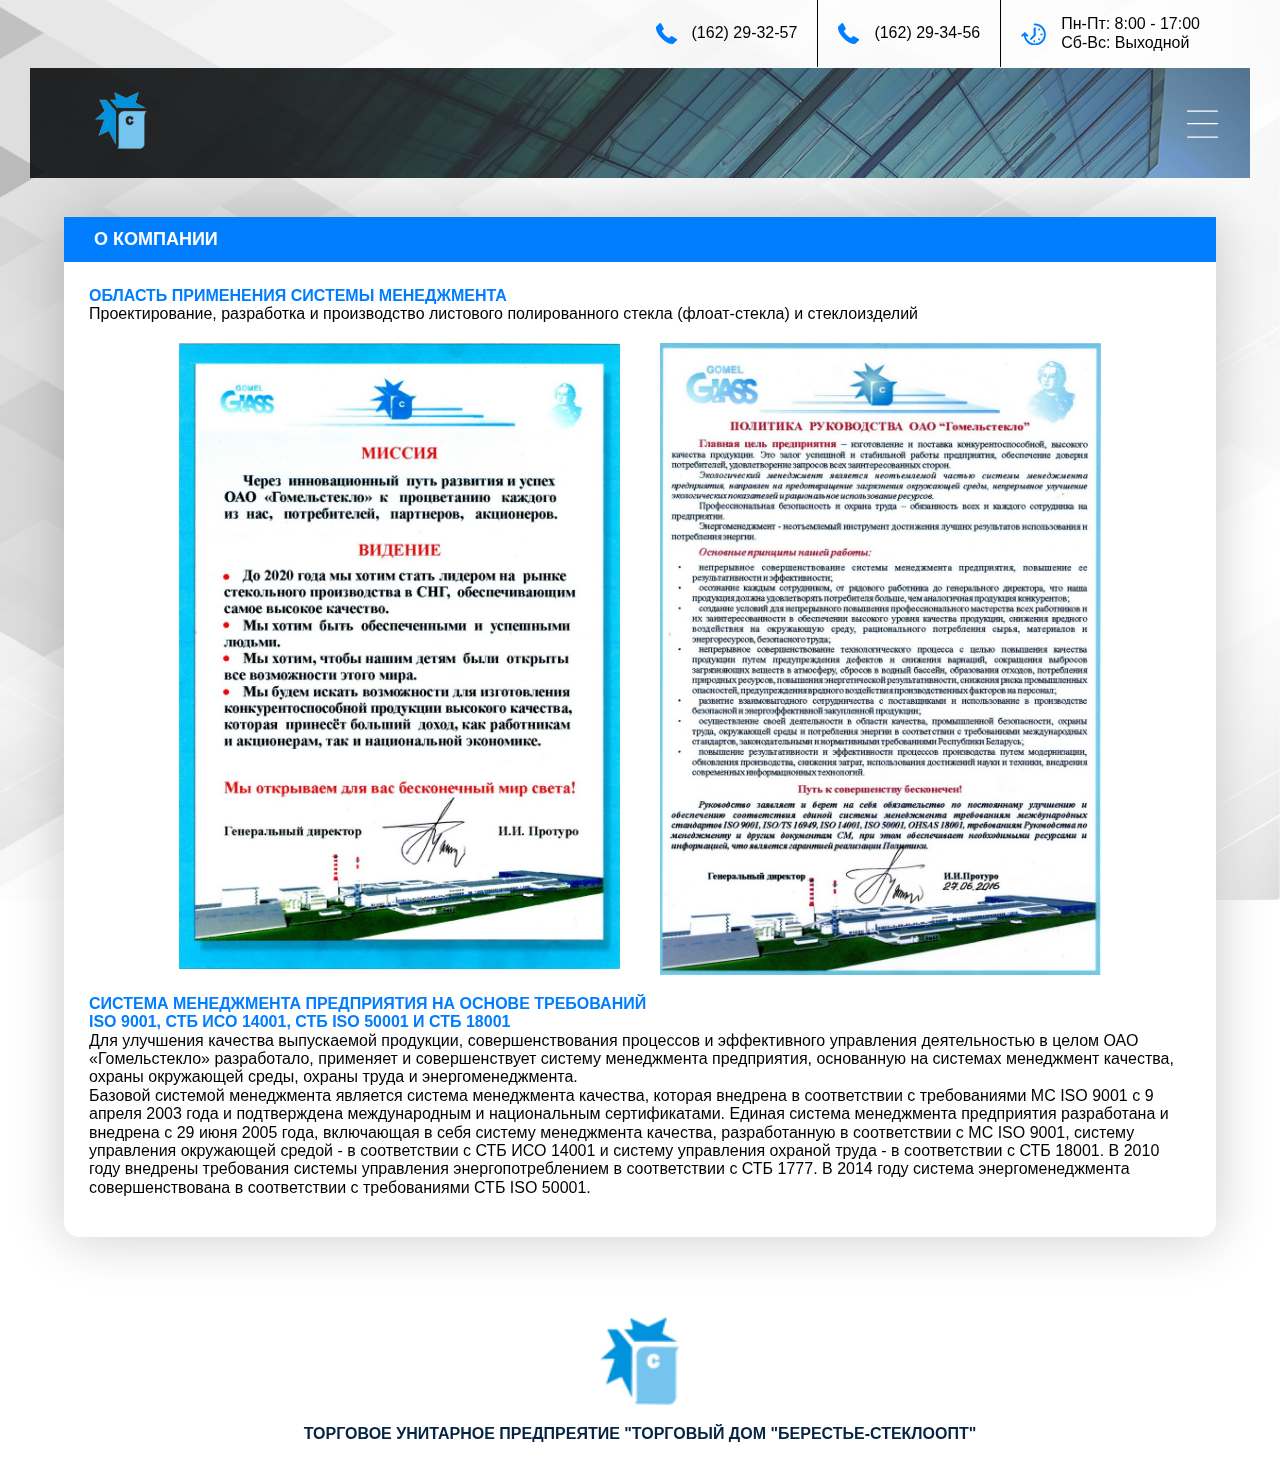
<file: about__company.html>
<!DOCTYPE html><!--[if lt IE 7 ]><html class="ie ie6" lang="en"> <![endif]-->
<!--[if IE 7 ]><html class="ie ie7" lang="en"> <![endif]-->
<!--[if IE 8 ]><html class="ie ie8" lang="en"> <![endif]-->
<!--[if (gte IE 9)|!(IE)]><!--><html lang="en" class="no-js"> <!--<![endif]-->
<html lang="ru">
  <head>
    <meta charset="utf-8">
    <title>INDEX</title>
    <meta name="description" content="">
    <meta name="viewport" content="width=device-width">
    <meta name="format-detection" content="telephone=no">
    <!--link(rel='shortcut icon', href='assets/img/favicon.ico')-->
    <link rel="stylesheet" href="assets/css/foundation.css">
    <link rel="stylesheet" href="assets/css/main.css"><!--[if lt IE 9]>
    <script src="http://cdnjs.cloudflare.com/ajax/libs/html5shiv/3.7.2/html5shiv.min.js"></script><![endif]-->
  </head>
  <body>
    <div class="wrapper">
      <div class="content">
        <header class="header">
          <div class="contactNumber">
            <div><img src="assets/img/decor/call.png">
              <p><a href="tel:80162293257">(162) 29-32-57</a></p>
            </div>
            <div><img src="assets/img/decor/call.png">
              <p><a href="tel:80162293456">(162) 29-34-56</a></p>
            </div>
            <div><img src="assets/img/decor/time.png">
              <p>Пн-Пт: 8:00 - 17:00<br>Сб-Вс: Выходной</p>
            </div>
          </div>
          <nav class="navMenu"><a href="index.html"><img class="logo" src="assets/img/decor/logo.png"></a>
            <div class="topMenu"><a href="../index.html">главная</a><a href="flat__glass__sheet.html">каталог продукции</a>
              <div class="pos"><a class="out" href="#!">Информация<i class="fa fa-arrow-down"></i></a>
                <div class="submenu"><a href="about__company.html">о&nbsp;предприятии</a><a href="news.html">новости</a></div>
              </div><a href="contact__info.html">контакты</a>
              </div>
            <svg class="burger" viewbox="0 0 800 600">
              <path class="top_bar" d="M300,220 C300,220 520,220 540,220 C740,220 640,540 520,420 C440,340 300,200 300,200"></path>
              <path class="middle_bar" d="M300,320 L540,320"></path>
              <path class="bottom_bar" d="M300,210 C300,210 520,210 540,210 C740,210 640,530 520,410 C440,330 300,190 300,190" transform="translate(480, 320) scale(1, -1) translate(-480, -318)"></path>
            </svg>
          </nav><img class="bG" src="assets/img/decor/bg.png">
          <div class="blackModal"></div>
          <form class="input modalInput" action="send.php" method="post" target="hidden">
            <input type="text" name="contact-name" placeholder="Укажите ФИО" required="">
            <input type="text" name="contact-phone" placeholder="Укажите e-mail" required="">
            <input type="submit" value="Отправить">
          </form>
        </header>
        <div class="about__company">
          <div class="flat__glass__sheet__nav__header">
            <p class="tl5 top__text">О компании</p>
          </div>
          <div class="content__company">
            <p><b>Область применения системы менеджмента</b><br>Проектирование, разработка и производство листового полированного стекла (флоат-стекла) и стеклоизделий</p>
            <div class="about__company__img"><img src="assets/img/about__company/1.png"><img src="assets/img/about__company/2.png"></div>
            <p><b>Система менеджмента предприятия на основе требований</b><br><b>ISO 9001, СТБ ИСО 14001, СТБ ISO 50001 и СТБ 18001</b></p>
            <p>Для улучшения качества выпускаемой продукции, совершенствования процессов и эффективного управления деятельностью в целом ОАО «Гомельстекло» разработало, применяет и совершенствует систему менеджмента предприятия, основанную на системах менеджмент качества, охраны окружающей среды, охраны труда и энергоменеджмента.<br>Базовой системой менеджмента является система менеджмента качества, которая внедрена в соответствии с требованиями МС ISO 9001 с 9 апреля 2003 года и подтверждена международным и национальным сертификатами. Единая система менеджмента предприятия разработана и внедрена с 29 июня 2005 года, включающая в себя систему менеджмента качества, разработанную в соответствии с МС ISO 9001, систему управления окружающей средой - в соответствии с СТБ ИСО 14001 и систему управления охраной труда - в соответствии с СТБ 18001. В 2010 году внедрены требования системы управления энергопотреблением в соответствии с СТБ 1777. В 2014 году система энергоменеджмента совершенствована в соответствии с требованиями СТБ ISO 50001.</p>
          </div>
        </div>
      </div>
      <div class="footer"><img src="assets/img/decor/logo.png">
        <div class="footerText">Торговое Унитарное Предпреятие "Торговый дом "Берестье-стеклоопт"</div>
        <iframe class="hide" src="about:blank" name="hidden"></iframe>
      </div>
    </div>
    <script src="assets/js/foundation.js" defer></script>
    <script src="assets/js/app.js" defer></script>
    <script src="assets/js/send.php" defer></script>
  </body>
</html>
</file>
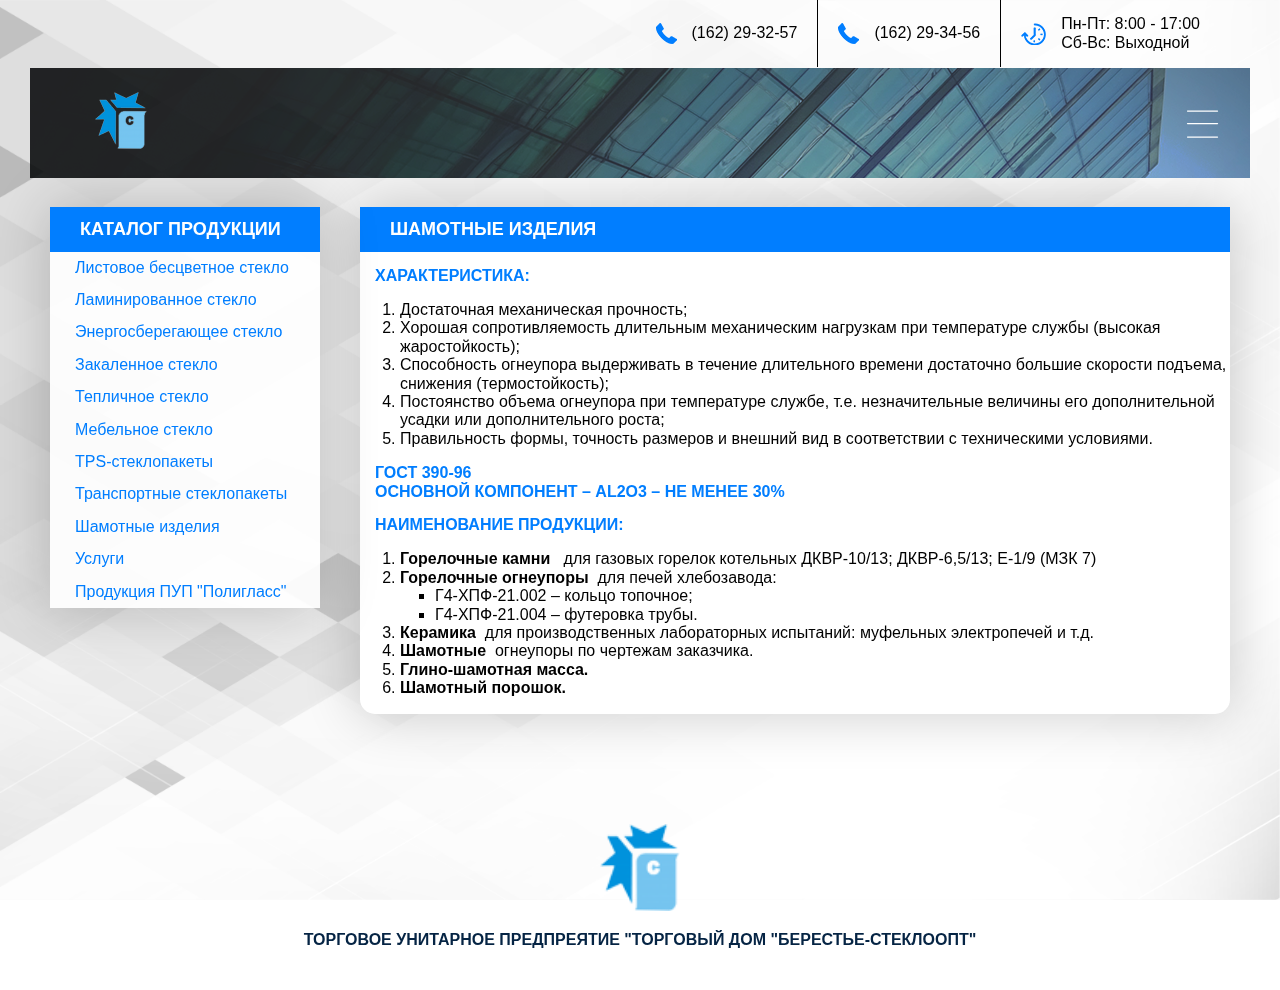
<file: chamotte.html>
<!DOCTYPE html><!--[if lt IE 7 ]><html class="ie ie6" lang="en"> <![endif]-->
<!--[if IE 7 ]><html class="ie ie7" lang="en"> <![endif]-->
<!--[if IE 8 ]><html class="ie ie8" lang="en"> <![endif]-->
<!--[if (gte IE 9)|!(IE)]><!--><html lang="en" class="no-js"> <!--<![endif]-->
<html lang="ru">
  <head>
    <meta charset="utf-8">
    <title>INDEX</title>
    <meta name="description" content="">
    <meta name="viewport" content="width=device-width">
    <meta name="format-detection" content="telephone=no">
    <!--link(rel='shortcut icon', href='assets/img/favicon.ico')-->
    <link rel="stylesheet" href="assets/css/foundation.css">
    <link rel="stylesheet" href="assets/css/main.css"><!--[if lt IE 9]>
    <script src="http://cdnjs.cloudflare.com/ajax/libs/html5shiv/3.7.2/html5shiv.min.js"></script><![endif]-->
  </head>
  <body>
    <div class="wrapper">
      <div class="content">
        <header class="header">
          <div class="contactNumber">
            <div><img src="assets/img/decor/call.png">
              <p><a href="tel:80162293257">(162) 29-32-57</a></p>
            </div>
            <div><img src="assets/img/decor/call.png">
              <p><a href="tel:80162293456">(162) 29-34-56</a></p>
            </div>
            <div><img src="assets/img/decor/time.png">
              <p>Пн-Пт: 8:00 - 17:00<br>Сб-Вс: Выходной</p>
            </div>
          </div>
          <nav class="navMenu"><a href="index.html"><img class="logo" src="assets/img/decor/logo.png"></a>
            <div class="topMenu"><a href="../index.html">главная</a><a href="flat__glass__sheet.html">каталог продукции</a>
              <div class="pos"><a class="out" href="#!">Информация<i class="fa fa-arrow-down"></i></a>
                <div class="submenu"><a href="about__company.html">о&nbsp;предприятии</a><a href="news.html">новости</a></div>
              </div><a href="contact__info.html">контакты</a>

            </div>
            <svg class="burger" viewbox="0 0 800 600">
              <path class="top_bar" d="M300,220 C300,220 520,220 540,220 C740,220 640,540 520,420 C440,340 300,200 300,200"></path>
              <path class="middle_bar" d="M300,320 L540,320"></path>
              <path class="bottom_bar" d="M300,210 C300,210 520,210 540,210 C740,210 640,530 520,410 C440,330 300,190 300,190" transform="translate(480, 320) scale(1, -1) translate(-480, -318)"></path>
            </svg>
          </nav><img class="bG" src="assets/img/decor/bg.png">
          <div class="blackModal"></div>
          <form class="input modalInput" action="send.php" method="post" target="hidden">
            <input type="text" name="contact-name" placeholder="Укажите ФИО" required="">
            <input type="text" name="contact-phone" placeholder="Укажите e-mail" required="">
            <input type="submit" value="Отправить">
          </form>
        </header>
        <div class="flat">
          <div class="flat__glass__sheet__nav">
            <div class="only__nav">
              <div class="flat__glass__sheet__nav__header">
                <p>каталог продукции</p>
              </div><a class="llat__nav" href="flat__glass__sheet.html">листовое бесцветное стекло</a><a class="llat__nav" href="laminated__glass.html">ламинированное стекло</a><a class="llat__nav" href="energy__saving__glass.html">энергосберегающее стекло</a><a class="llat__nav" href="mirror__glass.html">закаленное стекло</a><a class="llat__nav" href="hothouse__glass.html">тепличное стекло</a><a class="llat__nav" href="furniture__glass.html">мебельное стекло</a><a class="llat__nav" href="TPS__glass.html">TPS-стеклопакеты</a><a class="llat__nav" href="transport__glass.html">транспортные стеклопакеты</a><a class="llat__nav" href="chamotte.html">шамотные изделия</a><a class="llat__nav" href="services.html">услуги</a><a class="llat__nav" href="product__PUP.html">продукция ПУП "Полигласс"</a>
              <div class="button__arrow">
                <div class="fa fa-chevron-right"></div>
              </div>
            </div>
          </div>
          <div class="flat__glass__sheet__info">
            <div class="flat__glass__sheet__nav__header">
              <p class="tl5 top__text">шамотные изделия</p>
            </div>
            <div class="TPS">
              <p class="strong">Характеристика:</p>
              <ol>
                <li>Достаточная механическая прочность;</li>
                <li>Хорошая сопротивляемость длительным механическим нагрузкам при температуре службы (высокая жаростойкость);</li>
                <li>Способность огнеупора выдерживать в течение длительного времени достаточно большие скорости подъема, снижения (термостойкость);</li>
                <li>Постоянство объема огнеупора при температуре службе, т.е. незначительные величины его дополнительной усадки или дополнительного роста;</li>
                <li>Правильность формы, точность размеров и внешний вид в соответствии с техническими условиями.</li>
              </ol>
              <p class="strong">ГОСТ 390-96<br>Основной компонент – Al2O3 – не менее 30%</p>
              <p class="strong">Наименование продукции:</p>
              <ol>
                <li><strong>Горелочные камни &nbsp;</strong> для газовых горелок котельных ДКВР-10/13; ДКВР-6,5/13; Е-1/9 (МЗК 7)</li>
                <li><strong>Горелочные огнеупоры &nbsp;</strong>для печей хлебозавода:
                  <ul>
                    <li>Г4-ХПФ-21.002 – кольцо топочное;</li>
                    <li>Г4-ХПФ-21.004 – футеровка трубы.</li>
                  </ul>
                </li>
                <li><strong>Керамика &nbsp;</strong>для производственных лабораторных испытаний: муфельных электропечей и т.д.</li>
                <li><strong>Шамотные &nbsp;</strong>огнеупоры по чертежам заказчика.</li>
                <li><strong>Глино-шамотная масса.</strong></li>
                <li><strong>Шамотный порошок.</strong></li>
              </ol>
            </div>
          </div>
        </div>
      </div>
      <div class="footer"><img src="assets/img/decor/logo.png">
        <div class="footerText">Торговое Унитарное Предпреятие "Торговый дом "Берестье-стеклоопт"</div>
        <iframe class="hide" src="about:blank" name="hidden"></iframe>
      </div>
    </div>
    <script src="assets/js/foundation.js" defer></script>
    <script src="assets/js/app.js" defer></script>
    <script src="assets/js/send.php" defer></script>
  </body>
</html>
</file>
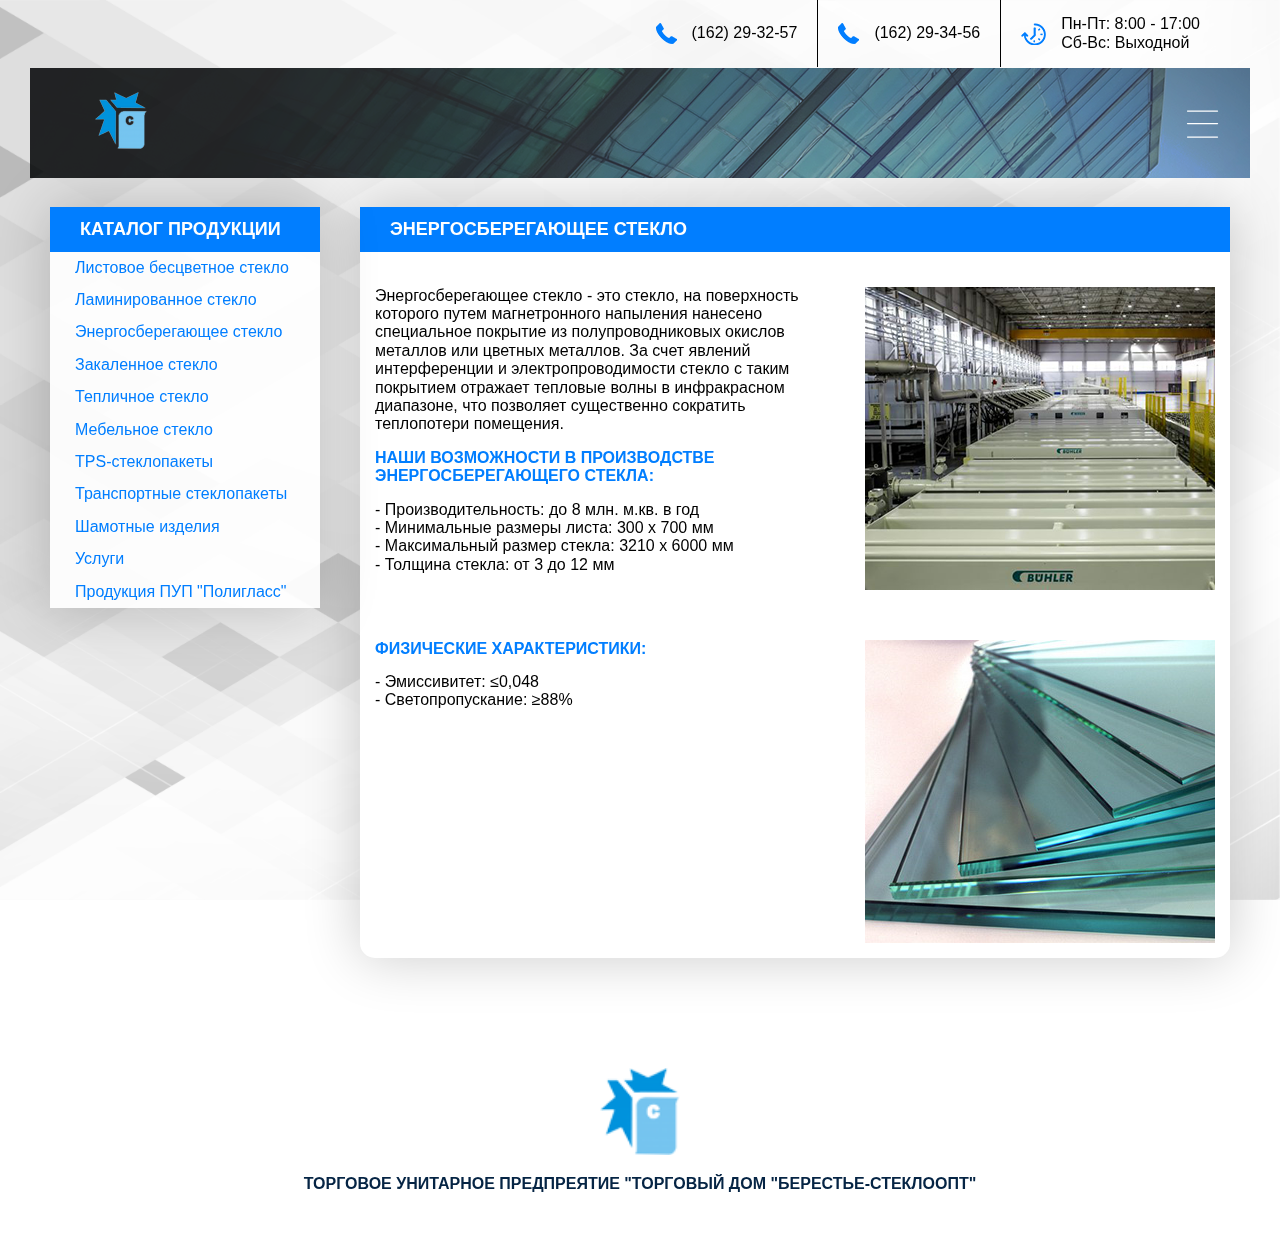
<file: energy__saving__glass.html>
<!DOCTYPE html><!--[if lt IE 7 ]><html class="ie ie6" lang="en"> <![endif]-->
<!--[if IE 7 ]><html class="ie ie7" lang="en"> <![endif]-->
<!--[if IE 8 ]><html class="ie ie8" lang="en"> <![endif]-->
<!--[if (gte IE 9)|!(IE)]><!--><html lang="en" class="no-js"> <!--<![endif]-->
<html lang="ru">
  <head>
    <meta charset="utf-8">
    <title>INDEX</title>
    <meta name="description" content="">
    <meta name="viewport" content="width=device-width">
    <meta name="format-detection" content="telephone=no">
    <!--link(rel='shortcut icon', href='assets/img/favicon.ico')-->
    <link rel="stylesheet" href="assets/css/foundation.css">
    <link rel="stylesheet" href="assets/css/main.css"><!--[if lt IE 9]>
    <script src="http://cdnjs.cloudflare.com/ajax/libs/html5shiv/3.7.2/html5shiv.min.js"></script><![endif]-->
  </head>
  <body>
    <div class="wrapper">
      <div class="content">
        <header class="header">
          <div class="contactNumber">
            <div><img src="assets/img/decor/call.png">
              <p><a href="tel:80162293257">(162) 29-32-57</a></p>
            </div>
            <div><img src="assets/img/decor/call.png">
              <p><a href="tel:80162293456">(162) 29-34-56</a></p>
            </div>
            <div><img src="assets/img/decor/time.png">
              <p>Пн-Пт: 8:00 - 17:00<br>Сб-Вс: Выходной</p>
            </div>
          </div>
          <nav class="navMenu"><a href="index.html"><img class="logo" src="assets/img/decor/logo.png"></a>
            <div class="topMenu"><a href="../index.html">главная</a><a href="flat__glass__sheet.html">каталог продукции</a>
              <div class="pos"><a class="out" href="#!">Информация<i class="fa fa-arrow-down"></i></a>
                <div class="submenu"><a href="about__company.html">о&nbsp;предприятии</a><a href="news.html">новости</a></div>
              </div><a href="contact__info.html">контакты</a>

            </div>
            <svg class="burger" viewbox="0 0 800 600">
              <path class="top_bar" d="M300,220 C300,220 520,220 540,220 C740,220 640,540 520,420 C440,340 300,200 300,200"></path>
              <path class="middle_bar" d="M300,320 L540,320"></path>
              <path class="bottom_bar" d="M300,210 C300,210 520,210 540,210 C740,210 640,530 520,410 C440,330 300,190 300,190" transform="translate(480, 320) scale(1, -1) translate(-480, -318)"></path>
            </svg>
          </nav><img class="bG" src="assets/img/decor/bg.png">
          <div class="blackModal"></div>
          <form class="input modalInput" action="send.php" method="post" target="hidden">
            <input type="text" name="contact-name" placeholder="Укажите ФИО" required="">
            <input type="text" name="contact-phone" placeholder="Укажите e-mail" required="">
            <input type="submit" value="Отправить">
          </form>
        </header>
        <div class="flat">
          <div class="flat__glass__sheet__nav">
            <div class="only__nav">
              <div class="flat__glass__sheet__nav__header">
                <p>каталог продукции</p>
              </div><a class="llat__nav" href="flat__glass__sheet.html">листовое бесцветное стекло</a><a class="llat__nav" href="laminated__glass.html">ламинированное стекло</a><a class="llat__nav" href="energy__saving__glass.html">энергосберегающее стекло</a><a class="llat__nav" href="mirror__glass.html">закаленное стекло</a><a class="llat__nav" href="hothouse__glass.html">тепличное стекло</a><a class="llat__nav" href="furniture__glass.html">мебельное стекло</a><a class="llat__nav" href="TPS__glass.html">TPS-стеклопакеты</a><a class="llat__nav" href="transport__glass.html">транспортные стеклопакеты</a><a class="llat__nav" href="chamotte.html">шамотные изделия</a><a class="llat__nav" href="services.html">услуги</a><a class="llat__nav" href="product__PUP.html">продукция ПУП "Полигласс"</a>
              <div class="button__arrow">
                <div class="fa fa-chevron-right"></div>
              </div>
            </div>
          </div>
          <div class="flat__glass__sheet__info">
            <div class="flat__glass__sheet__nav__header">
              <p class="tl5 top__text">энергосберегающее стекло</p>
            </div>
            <div class="energy__glass">
              <div class="laminated__glass__first__saving">
                <div class="first__block">
                  <p>  Энергосберегающее стекло - это стекло, на поверхность которого путем магнетронного напыления нанесено специальное покрытие из полупроводниковых окислов металлов или цветных металлов. За счет явлений интерференции и электропроводимости стекло с таким покрытием отражает тепловые волны в инфракрасном диапазоне, что позволяет существенно сократить теплопотери помещения.</p>
                  <p class="strong">  Наши возможности в производстве энергосберегающего стекла:</p>
                  <p>- Производительность: до 8 млн. м.кв. в год<br>- Минимальные размеры листа: 300 х 700 мм<br>- Максимальный размер стекла: 3210 х 6000 мм<br>- Толщина стекла: от 3 до 12 мм</p>
                </div><img src="assets/img/flat__glass__sheet/energy1.png" alt="img">
              </div>
              <div class="laminated__glass__first__saving">
                <div class="first__block">
                  <p class="strong">  Физические характеристики:</p>
                  <p>- Эмиссивитет: ≤0,048<br>- Светопропускание: ≥88%</p>
                </div><img src="assets/img/flat__glass__sheet/energy2.png" alt="img">
              </div>
            </div>
          </div>
        </div>
      </div>
      <div class="footer"><img src="assets/img/decor/logo.png">
        <div class="footerText">Торговое Унитарное Предпреятие "Торговый дом "Берестье-стеклоопт"</div>
        <iframe class="hide" src="about:blank" name="hidden"></iframe>
      </div>
    </div>
    <script src="assets/js/foundation.js" defer></script>
    <script src="assets/js/app.js" defer></script>
    <script src="assets/js/send.php" defer></script>
  </body>
</html>
</file>
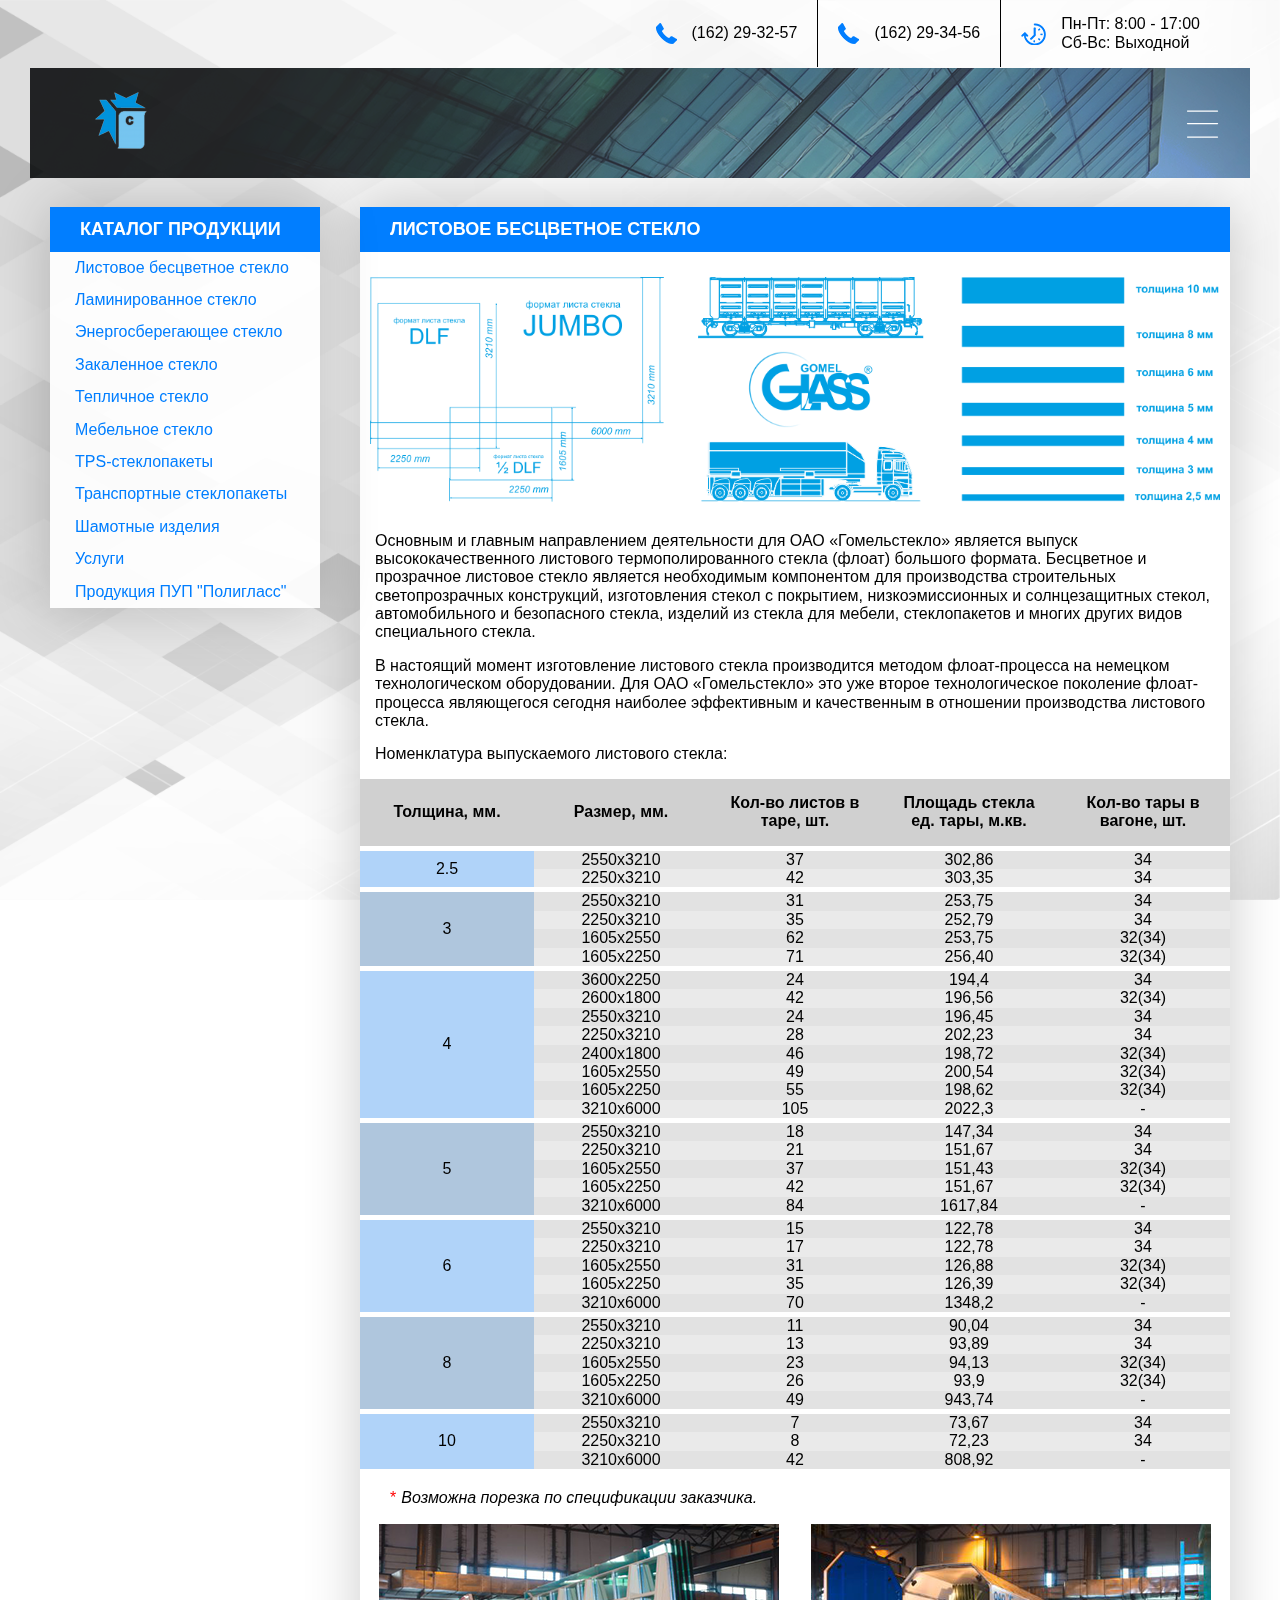
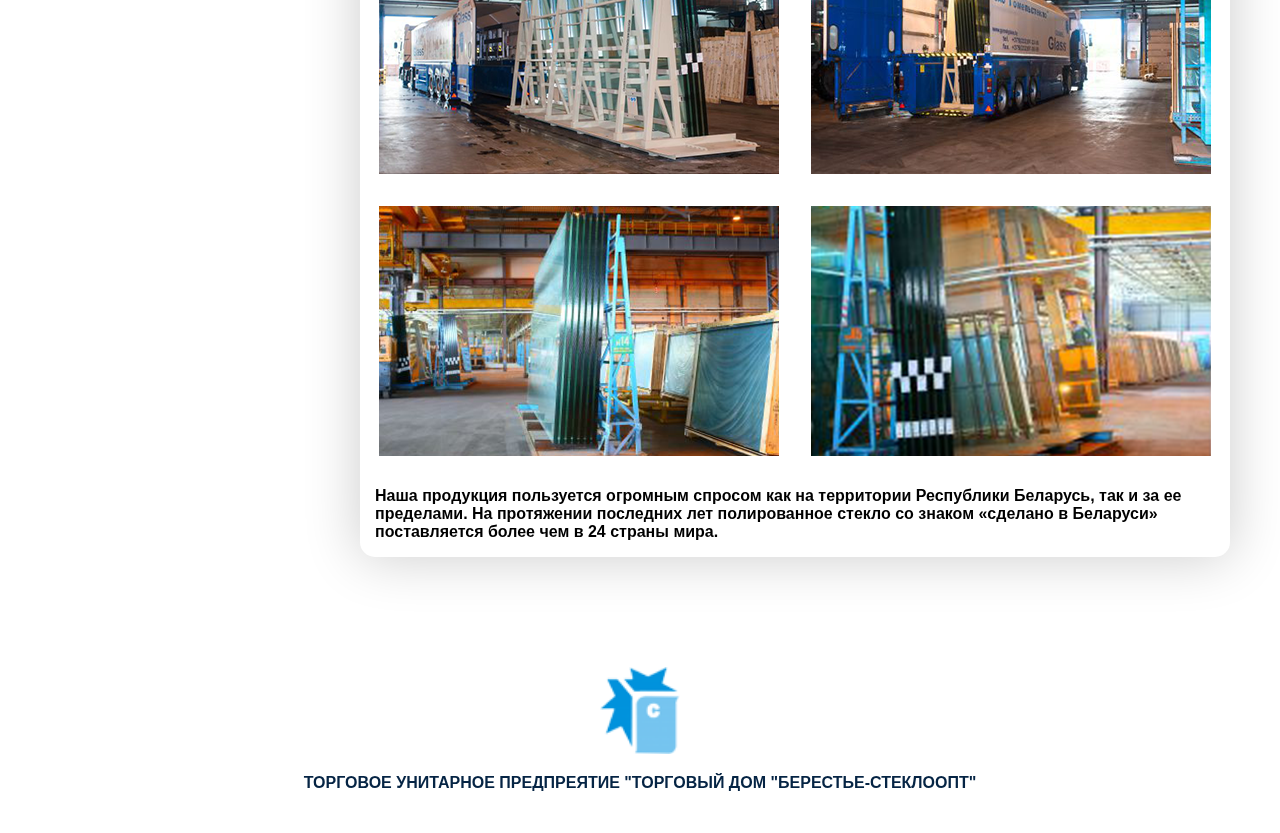
<file: flat__glass__sheet.html>
<!DOCTYPE html><!--[if lt IE 7 ]><html class="ie ie6" lang="en"> <![endif]-->
<!--[if IE 7 ]><html class="ie ie7" lang="en"> <![endif]-->
<!--[if IE 8 ]><html class="ie ie8" lang="en"> <![endif]-->
<!--[if (gte IE 9)|!(IE)]><!--><html lang="en" class="no-js"> <!--<![endif]-->
<html lang="ru">
  <head>
    <meta charset="utf-8">
    <title>INDEX</title>
    <meta name="description" content="">
    <meta name="viewport" content="width=device-width">
    <meta name="format-detection" content="telephone=no">
    <!--link(rel='shortcut icon', href='assets/img/favicon.ico')-->
    <link rel="stylesheet" href="assets/css/foundation.css">
    <link rel="stylesheet" href="assets/css/main.css"><!--[if lt IE 9]>
    <script src="http://cdnjs.cloudflare.com/ajax/libs/html5shiv/3.7.2/html5shiv.min.js"></script><![endif]-->
  </head>
  <body>
    <div class="wrapper">
      <div class="content">
        <header class="header">
          <div class="contactNumber">
            <div><img src="assets/img/decor/call.png">
              <p><a href="tel:80162293257">(162) 29-32-57</a></p>
            </div>
            <div><img src="assets/img/decor/call.png">
              <p><a href="tel:80162293456">(162) 29-34-56</a></p>
            </div>
            <div><img src="assets/img/decor/time.png">
              <p>Пн-Пт: 8:00 - 17:00<br>Сб-Вс: Выходной</p>
            </div>
          </div>
          <nav class="navMenu"><a href="index.html"><img class="logo" src="assets/img/decor/logo.png"></a>
            <div class="topMenu"><a href="../index.html">главная</a><a href="flat__glass__sheet.html">каталог продукции</a>
              <div class="pos"><a class="out" href="#!">Информация<i class="fa fa-arrow-down"></i></a>
                <div class="submenu"><a href="about__company.html">о&nbsp;предприятии</a><a href="news.html">новости</a></div>
              </div><a href="contact__info.html">контакты</a>

            </div>
            <svg class="burger" viewbox="0 0 800 600">
              <path class="top_bar" d="M300,220 C300,220 520,220 540,220 C740,220 640,540 520,420 C440,340 300,200 300,200"></path>
              <path class="middle_bar" d="M300,320 L540,320"></path>
              <path class="bottom_bar" d="M300,210 C300,210 520,210 540,210 C740,210 640,530 520,410 C440,330 300,190 300,190" transform="translate(480, 320) scale(1, -1) translate(-480, -318)"></path>
            </svg>
          </nav><img class="bG" src="assets/img/decor/bg.png">
          <div class="blackModal"></div>
          <form class="input modalInput" action="send.php" method="post" target="hidden">
            <input type="text" name="contact-name" placeholder="Укажите ФИО" required="">
            <input type="text" name="contact-phone" placeholder="Укажите e-mail" required="">
            <input type="submit" value="Отправить">
          </form>
        </header>
        <div class="flat">
          <div class="flat__glass__sheet__nav">
            <div class="only__nav">
              <div class="flat__glass__sheet__nav__header">
                <p>каталог продукции</p>
              </div><a class="llat__nav" href="flat__glass__sheet.html">листовое бесцветное стекло</a><a class="llat__nav" href="laminated__glass.html">ламинированное стекло</a><a class="llat__nav" href="energy__saving__glass.html">энергосберегающее стекло</a><a class="llat__nav" href="mirror__glass.html">закаленное стекло</a><a class="llat__nav" href="hothouse__glass.html">тепличное стекло</a><a class="llat__nav" href="furniture__glass.html">мебельное стекло</a><a class="llat__nav" href="TPS__glass.html">TPS-стеклопакеты</a><a class="llat__nav" href="transport__glass.html">транспортные стеклопакеты</a><a class="llat__nav" href="chamotte.html">шамотные изделия</a><a class="llat__nav" href="services.html">услуги</a><a class="llat__nav" href="product__PUP.html">продукция ПУП "Полигласс"</a>
              <div class="button__arrow">
                <div class="fa fa-chevron-right"></div>
              </div>
            </div>
          </div>
          <div class="flat__glass__sheet__info">
            <div class="flat__glass__sheet__nav__header">
              <p class="tl5 top__text">листовое бесцветное стекло</p>
            </div>
            <div class="flat__glass__sheet__info__img tl5"><a href="assets/img/flat__glass__sheet/1.png" data-lightbox="image-1" data-title="My caption"><img src="assets/img/flat__glass__sheet/1.png"></a><a href="assets/img/flat__glass__sheet/2.png" data-lightbox="image-1" data-title="My caption"><img src="assets/img/flat__glass__sheet/2.png"></a><a href="assets/img/flat__glass__sheet/3.png" data-lightbox="image-1" data-title="My caption"><img src="assets/img/flat__glass__sheet/3.png"></a></div>
            <p class="tl5">  Основным и главным направлением деятельности для ОАО «Гомельстекло» является выпуск высококачественного листового термополированного стекла (флоат) большого формата. Бесцветное и прозрачное листовое стекло является необходимым компонентом для производства строительных светопрозрачных конструкций, изготовления стекол с покрытием, низкоэмиссионных и солнцезащитных стекол, автомобильного и безопасного стекла, изделий из стекла для мебели, стеклопакетов и многих других видов специального стекла.</p>
            <p class="tl5">  В настоящий момент изготовление листового стекла производится методом флоат-процесса на немецком технологическом оборудовании. Для ОАО «Гомельстекло» это уже второе технологическое поколение флоат-процесса являющегося сегодня наиболее эффективным и качественным в отношении производства листового стекла.</p>
            <p class="tl5">  Номенклатура выпускаемого листового стекла:
              <div class="table">
                <ul class="td">
                  <div class="number head__table">
                    <p>толщина, мм.</p>
                  </div>
                  <div class="number head__table">
                    <p>размер, мм.</p>
                  </div>
                  <div class="number head__table">
                    <p>кол-во листов в таре, шт.</p>
                  </div>
                  <div class="number head__table">
                    <p>площадь стекла ед. тары, м.кв.</p>
                  </div>
                  <div class="number head__table">
                    <p>кол-во тары в вагоне, шт.</p>
                  </div>
                </ul>
                <ul>
                  <li>2.5</li>
                  <li>
                    <p>2550x3210</p>
                    <p>2250x3210</p>
                  </li>
                  <li>
                    <p>37</p>
                    <p>42</p>
                  </li>
                  <li>
                    <p>302,86</p>
                    <p>303,35</p>
                  </li>
                  <li>
                    <p>34</p>
                    <p>34</p>
                  </li>
                </ul>
                <ul>
                  <li>3</li>
                  <li>
                    <p>2550x3210</p>
                    <p>2250x3210</p>
                    <p>1605x2550</p>
                    <p>1605x2250</p>
                  </li>
                  <li>
                    <p>31</p>
                    <p>35</p>
                    <p>62</p>
                    <p>71</p>
                  </li>
                  <li>
                    <p>253,75</p>
                    <p>252,79</p>
                    <p>253,75</p>
                    <p>256,40</p>
                  </li>
                  <li>
                    <p>34</p>
                    <p>34</p>
                    <p>32(34)</p>
                    <p>32(34)</p>
                  </li>
                </ul>
                <ul>
                  <li>4</li>
                  <li>
                    <p>3600x2250</p>
                    <p>2600x1800</p>
                    <p>2550x3210</p>
                    <p>2250x3210</p>
                    <p>2400x1800</p>
                    <p>1605x2550</p>
                    <p>1605x2250</p>
                    <p>3210x6000</p>
                  </li>
                  <li>
                    <p>24</p>
                    <p>42</p>
                    <p>24</p>
                    <p>28</p>
                    <p>46</p>
                    <p>49</p>
                    <p>55</p>
                    <p>105</p>
                  </li>
                  <li>
                    <p>194,4</p>
                    <p>196,56</p>
                    <p>196,45</p>
                    <p>202,23</p>
                    <p>198,72</p>
                    <p>200,54</p>
                    <p>198,62</p>
                    <p>2022,3</p>
                  </li>
                  <li>
                    <p>34</p>
                    <p>32(34)</p>
                    <p>34</p>
                    <p>34</p>
                    <p>32(34)</p>
                    <p>32(34)</p>
                    <p>32(34)</p>
                    <p>-</p>
                  </li>
                </ul>
                <ul>
                  <li>5</li>
                  <li>
                    <p>2550x3210</p>
                    <p>2250x3210</p>
                    <p>1605x2550</p>
                    <p>1605x2250</p>
                    <p>3210x6000</p>
                  </li>
                  <li>
                    <p>18</p>
                    <p>21</p>
                    <p>37</p>
                    <p>42</p>
                    <p>84</p>
                  </li>
                  <li>
                    <p>147,34</p>
                    <p>151,67</p>
                    <p>151,43</p>
                    <p>151,67</p>
                    <p>1617,84</p>
                  </li>
                  <li>
                    <p>34</p>
                    <p>34</p>
                    <p>32(34)</p>
                    <p>32(34)</p>
                    <p>-</p>
                  </li>
                </ul>
                <ul>
                  <li>6</li>
                  <li>
                    <p>2550x3210</p>
                    <p>2250x3210</p>
                    <p>1605x2550</p>
                    <p>1605x2250</p>
                    <p>3210x6000</p>
                  </li>
                  <li>
                    <p>15</p>
                    <p>17</p>
                    <p>31</p>
                    <p>35</p>
                    <p>70</p>
                  </li>
                  <li>
                    <p>122,78</p>
                    <p>122,78</p>
                    <p>126,88</p>
                    <p>126,39</p>
                    <p>1348,2</p>
                  </li>
                  <li>
                    <p>34</p>
                    <p>34</p>
                    <p>32(34)</p>
                    <p>32(34)</p>
                    <p>-</p>
                  </li>
                </ul>
                <ul>
                  <li>8</li>
                  <li>
                    <p>2550x3210</p>
                    <p>2250x3210</p>
                    <p>1605x2550</p>
                    <p>1605x2250</p>
                    <p>3210x6000</p>
                  </li>
                  <li>
                    <p>11</p>
                    <p>13</p>
                    <p>23</p>
                    <p>26</p>
                    <p>49</p>
                  </li>
                  <li>
                    <p>90,04</p>
                    <p>93,89</p>
                    <p>94,13</p>
                    <p>93,9</p>
                    <p>943,74</p>
                  </li>
                  <li>
                    <p>34</p>
                    <p>34</p>
                    <p>32(34)</p>
                    <p>32(34)</p>
                    <p>-</p>
                  </li>
                </ul>
                <ul>
                  <li>10</li>
                  <li>
                    <p>2550x3210</p>
                    <p>2250x3210</p>
                    <p>3210x6000</p>
                  </li>
                  <li>
                    <p>7</p>
                    <p>8</p>
                    <p>42</p>
                  </li>
                  <li>
                    <p>73,67</p>
                    <p>72,23</p>
                    <p>808,92</p>
                  </li>
                  <li>
                    <p>34</p>
                    <p>34</p>
                    <p>-</p>
                  </li>
                </ul>
                <div class="maybe"><span>*</span><i>Возможна порезка по спецификации заказчика.</i></div>
                <div class="info__table__img"><img src="assets/img/flat__glass__sheet/img1.png" alt="img"><img src="assets/img/flat__glass__sheet/img2.png" alt="img"><img src="assets/img/flat__glass__sheet/img3.png" alt="img"><img src="assets/img/flat__glass__sheet/img4.png" alt="img"></div>
                <p class="flat__text__bottom">Наша продукция пользуется огромным спросом как на территории Республики Беларусь, так и за ее пределами. На протяжении последних лет полированное стекло со знаком «сделано в Беларуси» поставляется более чем в 24 страны мира.</p>
              </div>
            </p>
          </div>
        </div>
      </div>
      <div class="footer"><img src="assets/img/decor/logo.png">
        <div class="footerText">Торговое Унитарное Предпреятие "Торговый дом "Берестье-стеклоопт"</div>
        <iframe class="hide" src="about:blank" name="hidden"></iframe>
      </div>
    </div>
    <script src="assets/js/foundation.js" defer></script>
    <script src="assets/js/app.js" defer></script>
    <script src="assets/js/send.php" defer></script>
  </body>
</html>
</file>
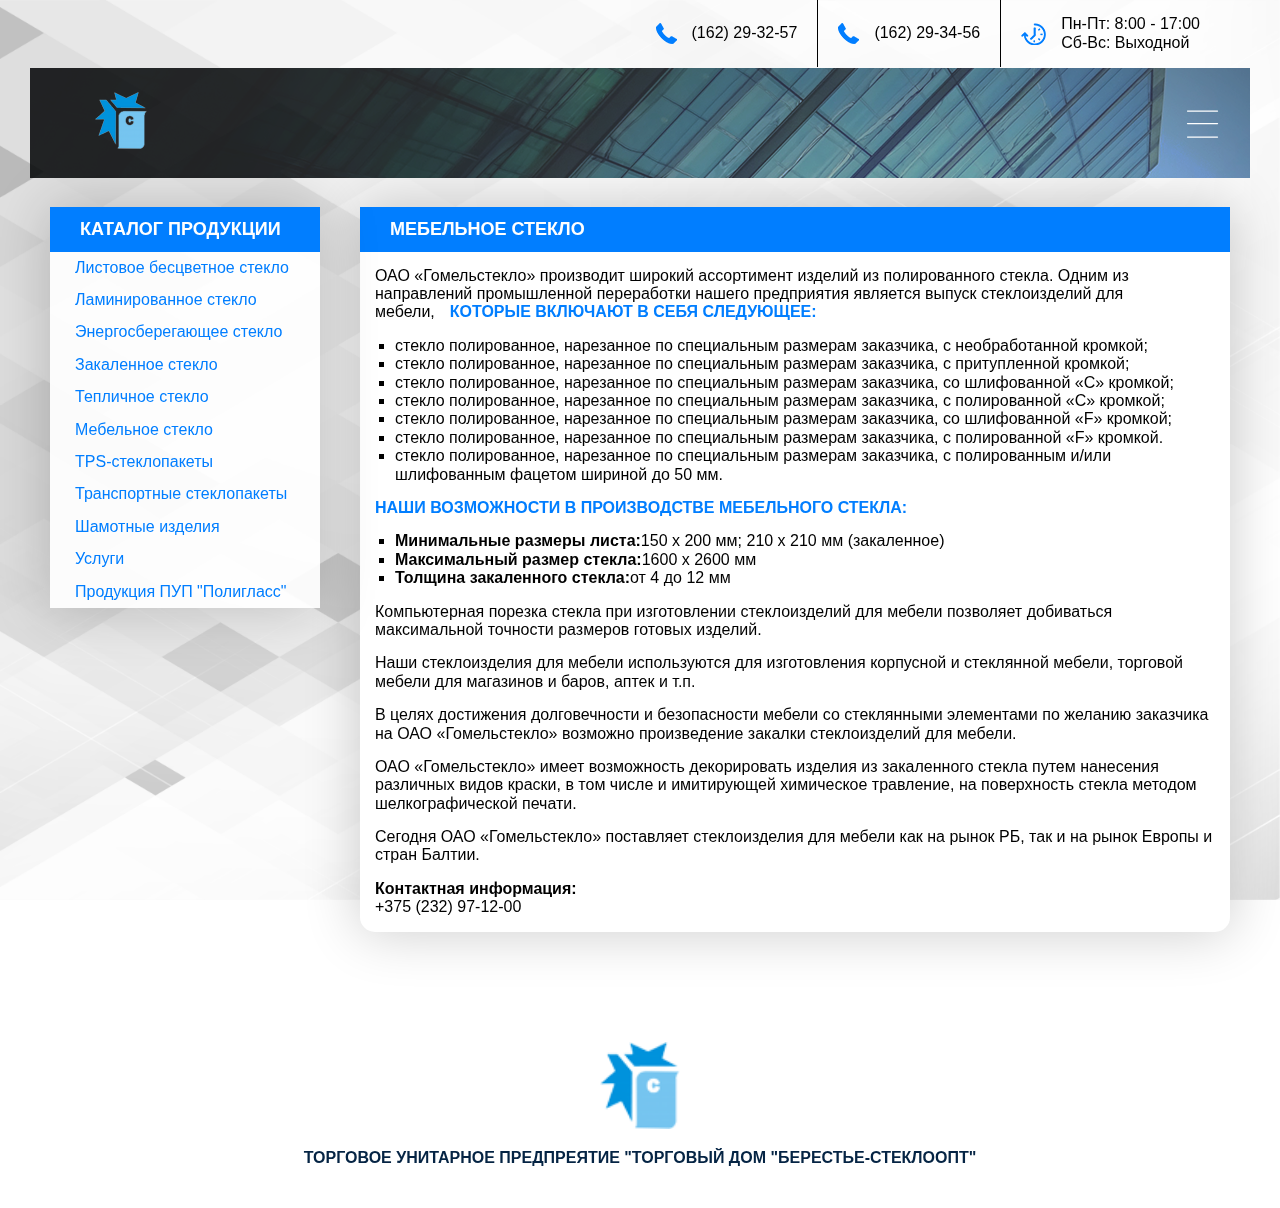
<file: furniture__glass.html>
<!DOCTYPE html><!--[if lt IE 7 ]><html class="ie ie6" lang="en"> <![endif]-->
<!--[if IE 7 ]><html class="ie ie7" lang="en"> <![endif]-->
<!--[if IE 8 ]><html class="ie ie8" lang="en"> <![endif]-->
<!--[if (gte IE 9)|!(IE)]><!--><html lang="en" class="no-js"> <!--<![endif]-->
<html lang="ru">
  <head>
    <meta charset="utf-8">
    <title>INDEX</title>
    <meta name="description" content="">
    <meta name="viewport" content="width=device-width">
    <meta name="format-detection" content="telephone=no">
    <!--link(rel='shortcut icon', href='assets/img/favicon.ico')-->
    <link rel="stylesheet" href="assets/css/foundation.css">
    <link rel="stylesheet" href="assets/css/main.css"><!--[if lt IE 9]>
    <script src="http://cdnjs.cloudflare.com/ajax/libs/html5shiv/3.7.2/html5shiv.min.js"></script><![endif]-->
  </head>
  <body>
    <div class="wrapper">
      <div class="content">
        <header class="header">
          <div class="contactNumber">
            <div><img src="assets/img/decor/call.png">
              <p><a href="tel:80162293257">(162) 29-32-57</a></p>
            </div>
            <div><img src="assets/img/decor/call.png">
              <p><a href="tel:80162293456">(162) 29-34-56</a></p>
            </div>
            <div><img src="assets/img/decor/time.png">
              <p>Пн-Пт: 8:00 - 17:00<br>Сб-Вс: Выходной</p>
            </div>
          </div>
          <nav class="navMenu"><a href="index.html"><img class="logo" src="assets/img/decor/logo.png"></a>
            <div class="topMenu"><a href="../index.html">главная</a><a href="flat__glass__sheet.html">каталог продукции</a>
              <div class="pos"><a class="out" href="#!">Информация<i class="fa fa-arrow-down"></i></a>
                <div class="submenu"><a href="about__company.html">о&nbsp;предприятии</a><a href="news.html">новости</a></div>
              </div><a href="contact__info.html">контакты</a>

            </div>
            <svg class="burger" viewbox="0 0 800 600">
              <path class="top_bar" d="M300,220 C300,220 520,220 540,220 C740,220 640,540 520,420 C440,340 300,200 300,200"></path>
              <path class="middle_bar" d="M300,320 L540,320"></path>
              <path class="bottom_bar" d="M300,210 C300,210 520,210 540,210 C740,210 640,530 520,410 C440,330 300,190 300,190" transform="translate(480, 320) scale(1, -1) translate(-480, -318)"></path>
            </svg>
          </nav><img class="bG" src="assets/img/decor/bg.png">
          <div class="blackModal"></div>
          <form class="input modalInput" action="send.php" method="post" target="hidden">
            <input type="text" name="contact-name" placeholder="Укажите ФИО" required="">
            <input type="text" name="contact-phone" placeholder="Укажите e-mail" required="">
            <input type="submit" value="Отправить">
          </form>
        </header>
        <div class="flat">
          <div class="flat__glass__sheet__nav">
            <div class="only__nav">
              <div class="flat__glass__sheet__nav__header">
                <p>каталог продукции</p>
              </div><a class="llat__nav" href="flat__glass__sheet.html">листовое бесцветное стекло</a><a class="llat__nav" href="laminated__glass.html">ламинированное стекло</a><a class="llat__nav" href="energy__saving__glass.html">энергосберегающее стекло</a><a class="llat__nav" href="mirror__glass.html">закаленное стекло</a><a class="llat__nav" href="hothouse__glass.html">тепличное стекло</a><a class="llat__nav" href="furniture__glass.html">мебельное стекло</a><a class="llat__nav" href="TPS__glass.html">TPS-стеклопакеты</a><a class="llat__nav" href="transport__glass.html">транспортные стеклопакеты</a><a class="llat__nav" href="chamotte.html">шамотные изделия</a><a class="llat__nav" href="services.html">услуги</a><a class="llat__nav" href="product__PUP.html">продукция ПУП "Полигласс"</a>
              <div class="button__arrow">
                <div class="fa fa-chevron-right"></div>
              </div>
            </div>
          </div>
          <div class="flat__glass__sheet__info">
            <div class="flat__glass__sheet__nav__header">
              <p class="tl5 top__text">мебельное стекло</p>
            </div>
            <div class="furniture__glass">
              <p>ОАО «Гомельстекло» производит широкий ассортимент изделий из полированного стекла. Одним из направлений промышленной переработки нашего предприятия является выпуск стеклоизделий для мебели,<span class="strong">которые включают в себя следующее:</span></p>
              <ul>
                <li>стекло полированное, нарезанное по специальным размерам заказчика, с необработанной кромкой;</li>
                <li>стекло полированное, нарезанное по специальным размерам заказчика, с притупленной кромкой;</li>
                <li>стекло полированное, нарезанное по специальным размерам заказчика, со шлифованной «С» кромкой;</li>
                <li>стекло полированное, нарезанное по специальным размерам заказчика, с полированной «С» кромкой;</li>
                <li>стекло полированное, нарезанное по специальным размерам заказчика, со шлифованной «F» кромкой;</li>
                <li>стекло полированное, нарезанное по специальным размерам заказчика, с полированной «F» кромкой.</li>
                <li>стекло полированное, нарезанное по специальным размерам заказчика, с полированным и/или шлифованным фацетом шириной до 50 мм.</li>
              </ul>
              <p class="strong">Наши возможности в производстве мебельного стекла:</p>
              <ul>
                <li><b>Минимальные размеры листа:</b>150 х 200 мм; 210 x 210 мм (закаленное)</li>
                <li><b>Максимальный размер стекла:</b>1600 х 2600 мм</li>
                <li><b>Толщина закаленного стекла:</b>от 4 до 12 мм</li>
              </ul>
              <p>Компьютерная порезка стекла при изготовлении стеклоизделий для мебели позволяет добиваться максимальной точности размеров готовых изделий.</p>
              <p>Наши стеклоизделия для мебели используются для изготовления корпусной и стеклянной мебели, торговой мебели для магазинов и баров, аптек и т.п.</p>
              <p>В целях достижения долговечности и безопасности мебели со стеклянными элементами по желанию заказчика на ОАО «Гомельстекло» возможно произведение закалки стеклоизделий для мебели.</p>
              <p>ОАО «Гомельстекло» имеет возможность декорировать изделия из закаленного стекла путем нанесения различных видов краски, в том числе и имитирующей химическое травление, на поверхность стекла методом шелкографической печати.</p>
              <p>Сегодня ОАО «Гомельстекло» поставляет стеклоизделия для мебели как на рынок РБ, так и на рынок Европы и стран Балтии.</p>
              <p><b>Контактная информация:</b><br>+375 (232) 97-12-00</p>
            </div>
          </div>
        </div>
      </div>
      <div class="footer"><img src="assets/img/decor/logo.png">
        <div class="footerText">Торговое Унитарное Предпреятие "Торговый дом "Берестье-стеклоопт"</div>
        <iframe class="hide" src="about:blank" name="hidden"></iframe>
      </div>
    </div>
    <script src="assets/js/foundation.js" defer></script>
    <script src="assets/js/app.js" defer></script>
    <script src="assets/js/send.php" defer></script>
  </body>
</html>
</file>
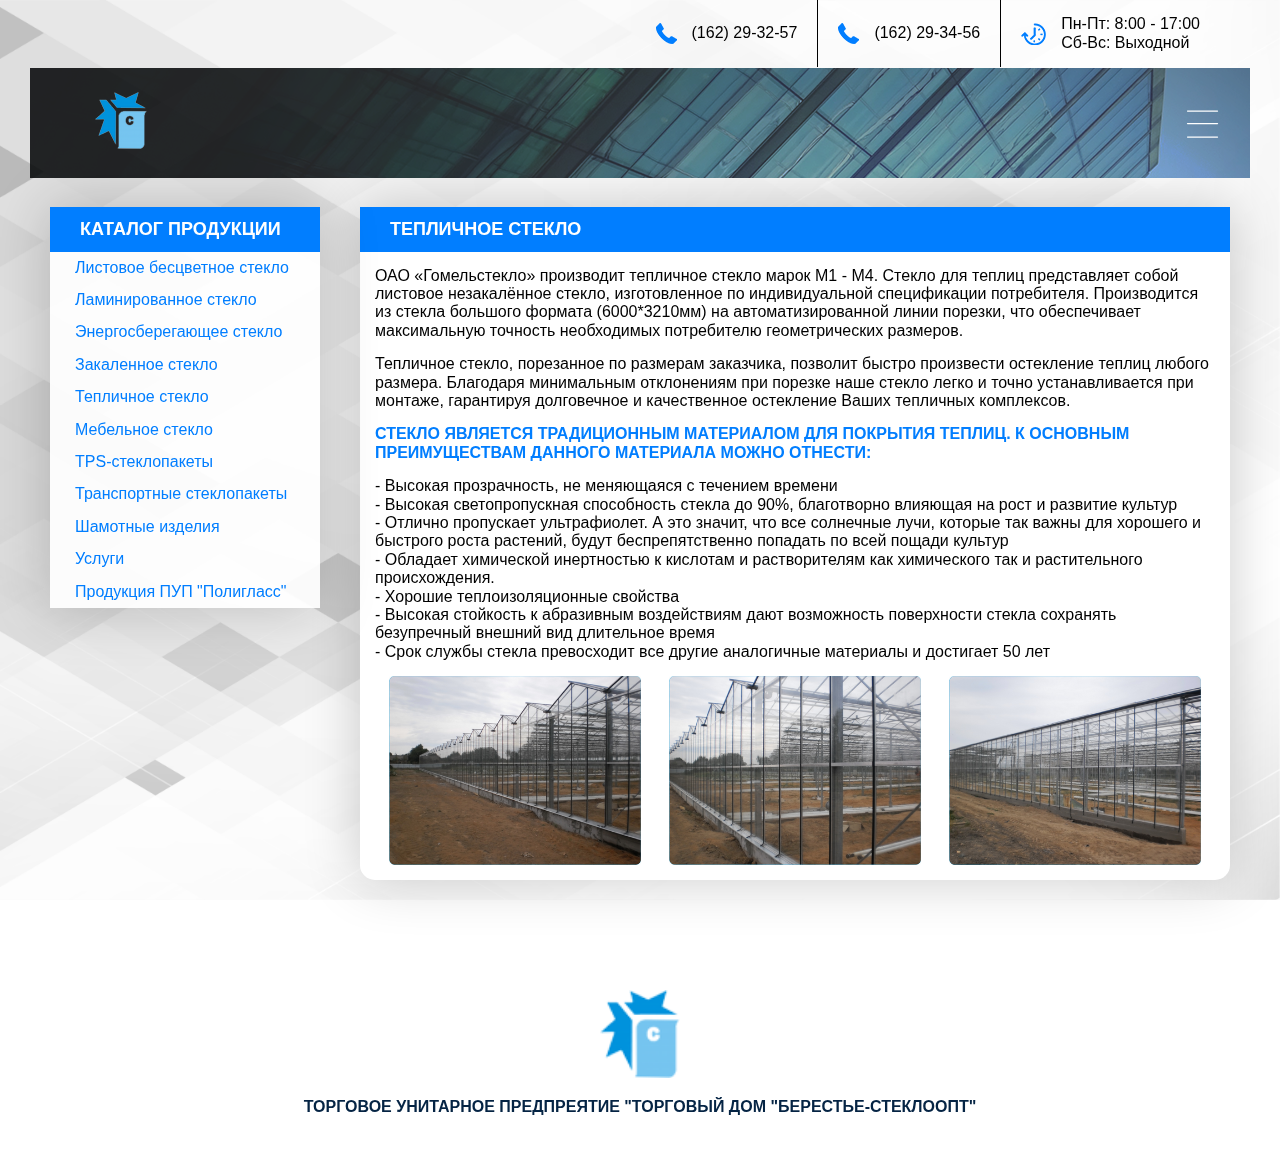
<file: hothouse__glass.html>
<!DOCTYPE html><!--[if lt IE 7 ]><html class="ie ie6" lang="en"> <![endif]-->
<!--[if IE 7 ]><html class="ie ie7" lang="en"> <![endif]-->
<!--[if IE 8 ]><html class="ie ie8" lang="en"> <![endif]-->
<!--[if (gte IE 9)|!(IE)]><!--><html lang="en" class="no-js"> <!--<![endif]-->
<html lang="ru">
  <head>
    <meta charset="utf-8">
    <title>INDEX</title>
    <meta name="description" content="">
    <meta name="viewport" content="width=device-width">
    <meta name="format-detection" content="telephone=no">
    <!--link(rel='shortcut icon', href='assets/img/favicon.ico')-->
    <link rel="stylesheet" href="assets/css/foundation.css">
    <link rel="stylesheet" href="assets/css/main.css"><!--[if lt IE 9]>
    <script src="http://cdnjs.cloudflare.com/ajax/libs/html5shiv/3.7.2/html5shiv.min.js"></script><![endif]-->
  </head>
  <body>
    <div class="wrapper">
      <div class="content">
        <header class="header">
          <div class="contactNumber">
            <div><img src="assets/img/decor/call.png">
              <p><a href="tel:80162293257">(162) 29-32-57</a></p>
            </div>
            <div><img src="assets/img/decor/call.png">
              <p><a href="tel:80162293456">(162) 29-34-56</a></p>
            </div>
            <div><img src="assets/img/decor/time.png">
              <p>Пн-Пт: 8:00 - 17:00<br>Сб-Вс: Выходной</p>
            </div>
          </div>
          <nav class="navMenu"><a href="index.html"><img class="logo" src="assets/img/decor/logo.png"></a>
            <div class="topMenu"><a href="../index.html">главная</a><a href="flat__glass__sheet.html">каталог продукции</a>
              <div class="pos"><a class="out" href="#!">Информация<i class="fa fa-arrow-down"></i></a>
                <div class="submenu"><a href="about__company.html">о&nbsp;предприятии</a><a href="news.html">новости</a></div>
              </div><a href="contact__info.html">контакты</a>

            </div>
            <svg class="burger" viewbox="0 0 800 600">
              <path class="top_bar" d="M300,220 C300,220 520,220 540,220 C740,220 640,540 520,420 C440,340 300,200 300,200"></path>
              <path class="middle_bar" d="M300,320 L540,320"></path>
              <path class="bottom_bar" d="M300,210 C300,210 520,210 540,210 C740,210 640,530 520,410 C440,330 300,190 300,190" transform="translate(480, 320) scale(1, -1) translate(-480, -318)"></path>
            </svg>
          </nav><img class="bG" src="assets/img/decor/bg.png">
          <div class="blackModal"></div>
          <form class="input modalInput" action="send.php" method="post" target="hidden">
            <input type="text" name="contact-name" placeholder="Укажите ФИО" required="">
            <input type="text" name="contact-phone" placeholder="Укажите e-mail" required="">
            <input type="submit" value="Отправить">
          </form>
        </header>
        <div class="flat">
          <div class="flat__glass__sheet__nav">
            <div class="only__nav">
              <div class="flat__glass__sheet__nav__header">
                <p>каталог продукции</p>
              </div><a class="llat__nav" href="flat__glass__sheet.html">листовое бесцветное стекло</a><a class="llat__nav" href="laminated__glass.html">ламинированное стекло</a><a class="llat__nav" href="energy__saving__glass.html">энергосберегающее стекло</a><a class="llat__nav" href="mirror__glass.html">закаленное стекло</a><a class="llat__nav" href="hothouse__glass.html">тепличное стекло</a><a class="llat__nav" href="furniture__glass.html">мебельное стекло</a><a class="llat__nav" href="TPS__glass.html">TPS-стеклопакеты</a><a class="llat__nav" href="transport__glass.html">транспортные стеклопакеты</a><a class="llat__nav" href="chamotte.html">шамотные изделия</a><a class="llat__nav" href="services.html">услуги</a><a class="llat__nav" href="product__PUP.html">продукция ПУП "Полигласс"</a>
              <div class="button__arrow">
                <div class="fa fa-chevron-right"></div>
              </div>
            </div>
          </div>
          <div class="flat__glass__sheet__info">
            <div class="flat__glass__sheet__nav__header">
              <p class="tl5 top__text">тепличное стекло</p>
            </div>
            <div class="hothouse__glass">
              <p>ОАО «Гомельстекло» производит тепличное стекло марок М1 - М4. Стекло для теплиц представляет собой листовое незакалённое стекло, изготовленное по индивидуальной спецификации потребителя. Производится из стекла большого формата (6000*3210мм) на автоматизированной линии порезки, что обеспечивает максимальную точность необходимых потребителю геометрических размеров.</p>
              <p>Тепличное стекло, порезанное по размерам заказчика, позволит быстро произвести остекление теплиц любого размера. Благодаря минимальным отклонениям при порезке наше стекло легко и точно устанавливается при монтаже, гарантируя долговечное и качественное остекление Ваших тепличных комплексов.</p>
              <p class="strong">Стекло является традиционным материалом для покрытия теплиц. К основным преимуществам данного материала можно отнести:</p>
              <p>- Высокая прозрачность, не меняющаяся с течением времени<br>- Высокая светопропускная способность стекла до 90%, благотворно влияющая на рост и развитие культур<br>- Отлично пропускает ультрафиолет. А это значит, что все солнечные лучи, которые так важны для хорошего и быстрого роста растений, будут беспрепятственно попадать по всей пощади культур<br>- Обладает химической инертностью к кислотам и растворителям как химического так и растительного происхождения.<br>- Хорошие теплоизоляционные свойства<br>- Высокая стойкость к абразивным воздействиям дают возможность поверхности стекла сохранять безупречный внешний вид длительное время<br>- Срок службы стекла превосходит все другие аналогичные материалы и достигает 50 лет</p>
            </div>
            <div class="hothouse__glass__img"><img src="assets/img/hothouse__glass/img1.png" alt="img"><img src="assets/img/hothouse__glass/img2.png" alt="img"><img src="assets/img/hothouse__glass/img3.png" alt="img"></div>
          </div>
        </div>
      </div>
      <div class="footer"><img src="assets/img/decor/logo.png">
        <div class="footerText">Торговое Унитарное Предпреятие "Торговый дом "Берестье-стеклоопт"</div>
        <iframe class="hide" src="about:blank" name="hidden"></iframe>
      </div>
    </div>
    <script src="assets/js/foundation.js" defer></script>
    <script src="assets/js/app.js" defer></script>
    <script src="assets/js/send.php" defer></script>
  </body>
</html>
</file>
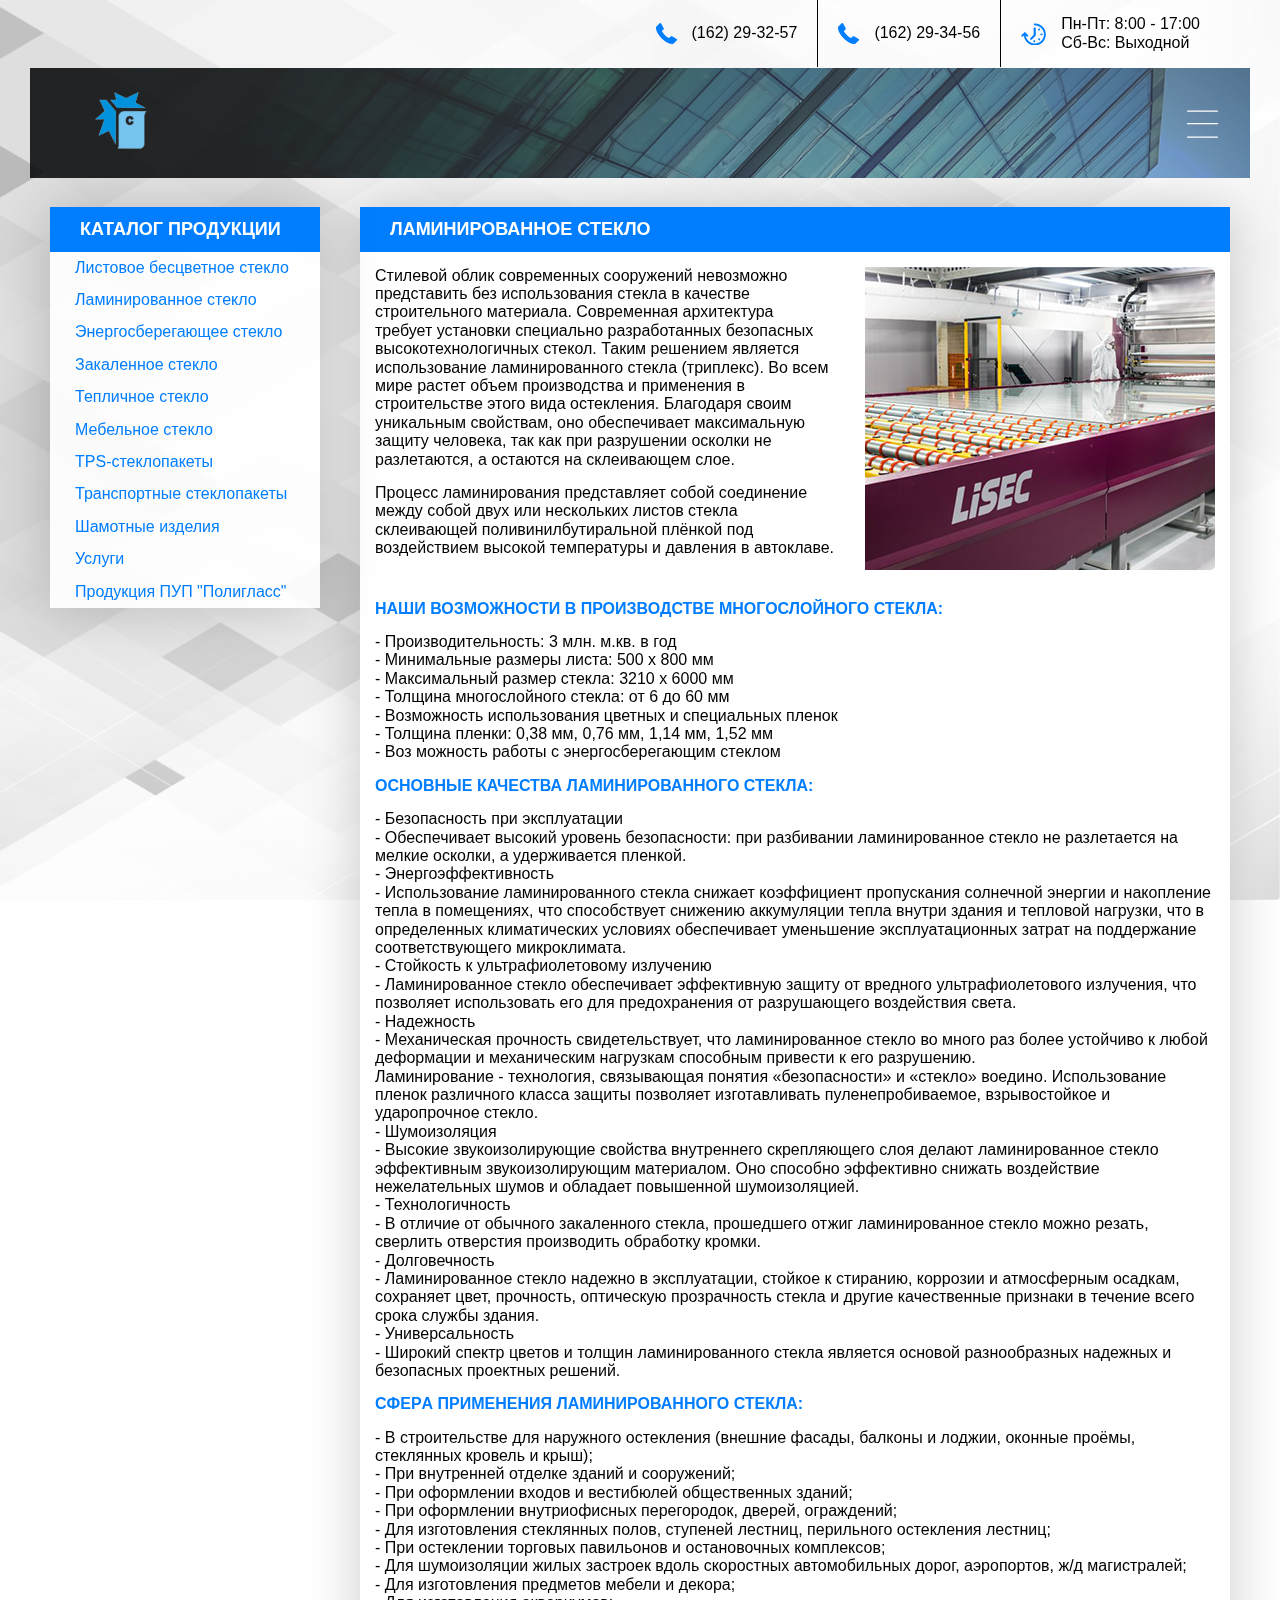
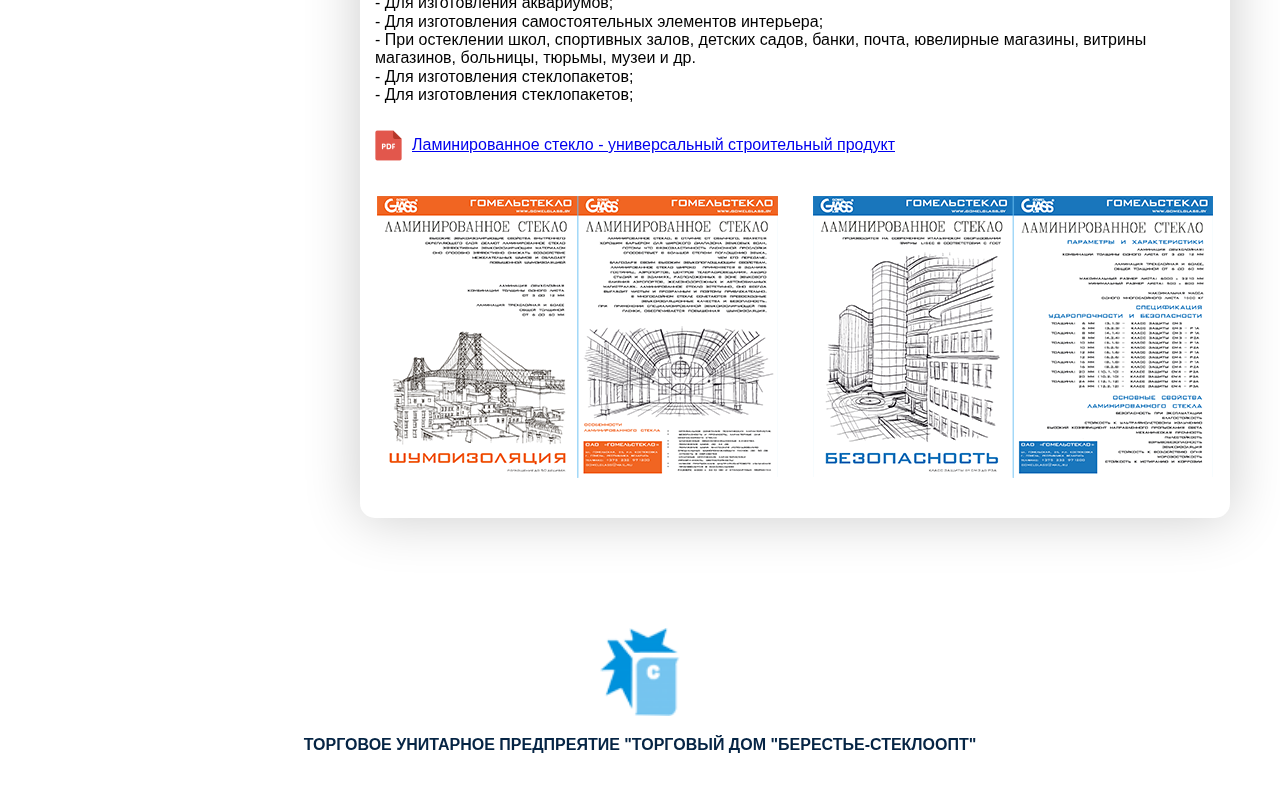
<file: laminated__glass.html>
<!DOCTYPE html><!--[if lt IE 7 ]><html class="ie ie6" lang="en"> <![endif]-->
<!--[if IE 7 ]><html class="ie ie7" lang="en"> <![endif]-->
<!--[if IE 8 ]><html class="ie ie8" lang="en"> <![endif]-->
<!--[if (gte IE 9)|!(IE)]><!--><html lang="en" class="no-js"> <!--<![endif]-->
<html lang="ru">
  <head>
    <meta charset="utf-8">
    <title>INDEX</title>
    <meta name="description" content="">
    <meta name="viewport" content="width=device-width">
    <meta name="format-detection" content="telephone=no">
    <!--link(rel='shortcut icon', href='assets/img/favicon.ico')-->
    <link rel="stylesheet" href="assets/css/foundation.css">
    <link rel="stylesheet" href="assets/css/main.css"><!--[if lt IE 9]>
    <script src="http://cdnjs.cloudflare.com/ajax/libs/html5shiv/3.7.2/html5shiv.min.js"></script><![endif]-->
  </head>
  <body>
    <div class="wrapper">
      <div class="content">
        <header class="header">
          <div class="contactNumber">
            <div><img src="assets/img/decor/call.png">
              <p><a href="tel:80162293257">(162) 29-32-57</a></p>
            </div>
            <div><img src="assets/img/decor/call.png">
              <p><a href="tel:80162293456">(162) 29-34-56</a></p>
            </div>
            <div><img src="assets/img/decor/time.png">
              <p>Пн-Пт: 8:00 - 17:00<br>Сб-Вс: Выходной</p>
            </div>
          </div>
          <nav class="navMenu"><a href="index.html"><img class="logo" src="assets/img/decor/logo.png"></a>
            <div class="topMenu"><a href="../index.html">главная</a><a href="flat__glass__sheet.html">каталог продукции</a>
              <div class="pos"><a class="out" href="#!">Информация<i class="fa fa-arrow-down"></i></a>
                <div class="submenu"><a href="about__company.html">о&nbsp;предприятии</a><a href="news.html">новости</a></div>
              </div><a href="contact__info.html">контакты</a>

            </div>
            <svg class="burger" viewbox="0 0 800 600">
              <path class="top_bar" d="M300,220 C300,220 520,220 540,220 C740,220 640,540 520,420 C440,340 300,200 300,200"></path>
              <path class="middle_bar" d="M300,320 L540,320"></path>
              <path class="bottom_bar" d="M300,210 C300,210 520,210 540,210 C740,210 640,530 520,410 C440,330 300,190 300,190" transform="translate(480, 320) scale(1, -1) translate(-480, -318)"></path>
            </svg>
          </nav><img class="bG" src="assets/img/decor/bg.png">
          <div class="blackModal"></div>
          <form class="input modalInput" action="send.php" method="post" target="hidden">
            <input type="text" name="contact-name" placeholder="Укажите ФИО" required="">
            <input type="text" name="contact-phone" placeholder="Укажите e-mail" required="">
            <input type="submit" value="Отправить">
          </form>
        </header>
        <div class="flat">
          <div class="flat__glass__sheet__nav">
            <div class="only__nav">
              <div class="flat__glass__sheet__nav__header">
                <p>каталог продукции</p>
              </div><a class="llat__nav" href="flat__glass__sheet.html">листовое бесцветное стекло</a><a class="llat__nav" href="laminated__glass.html">ламинированное стекло</a><a class="llat__nav" href="energy__saving__glass.html">энергосберегающее стекло</a><a class="llat__nav" href="mirror__glass.html">закаленное стекло</a><a class="llat__nav" href="hothouse__glass.html">тепличное стекло</a><a class="llat__nav" href="furniture__glass.html">мебельное стекло</a><a class="llat__nav" href="TPS__glass.html">TPS-стеклопакеты</a><a class="llat__nav" href="transport__glass.html">транспортные стеклопакеты</a><a class="llat__nav" href="chamotte.html">шамотные изделия</a><a class="llat__nav" href="services.html">услуги</a><a class="llat__nav" href="product__PUP.html">продукция ПУП "Полигласс"</a>
              <div class="button__arrow">
                <div class="fa fa-chevron-right"></div>
              </div>
            </div>
          </div>
          <div class="flat__glass__sheet__info">
            <div class="flat__glass__sheet__nav__header">
              <p class="tl5 top__text">ламинированное стекло</p>
            </div>
            <div class="laminated__glass__block">
              <div class="laminated__glass__first__text">
                <p>  Стилевой облик современных сооружений невозможно представить без использования стекла в качестве строительного материала. Современная архитектура требует установки специально разработанных безопасных высокотехнологичных стекол. Таким решением является использование ламинированного стекла (триплекс). Во всем мире растет объем производства и применения в строительстве этого вида остекления. Благодаря своим уникальным свойствам, оно обеспечивает максимальную защиту человека, так как при разрушении осколки не разлетаются, а остаются на склеивающем слое.</p>
                <p>  Процесс ламинирования представляет собой соединение между собой двух или нескольких листов стекла склеивающей поливинилбутиральной плёнкой под воздействием высокой температуры и давления в автоклаве.</p>
              </div><img src="assets/img/flat__glass__sheet/one.png" alt="img">
            </div>
            <p class="strong">  Наши возможности в производстве многослойного стекла:</p>
            <p>- Производительность: 3 млн. м.кв. в год<br>- Минимальные размеры листа: 500 х 800 мм<br>- Максимальный размер стекла: 3210 х 6000 мм<br>- Толщина многослойного стекла: от 6 до 60 мм<br>- Возможность использования цветных и специальных пленок<br>- Толщина пленки: 0,38 мм, 0,76 мм, 1,14 мм, 1,52 мм<br>- Воз можность работы с энергосберегающим стеклом</p>
            <p class="strong">  Основные качества ламинированного стекла:</p>
            <p>- Безопасность при эксплуатации<br>- Обеспечивает высокий уровень безопасности: при разбивании ламинированное стекло не разлетается на мелкие осколки, а удерживается пленкой.<br>- Энергоэффективность<br>- Использование ламинированного стекла снижает коэффициент пропускания солнечной энергии и накопление тепла в помещениях, что способствует снижению аккумуляции тепла внутри здания и тепловой нагрузки, что в определенных климатических условиях обеспечивает уменьшение эксплуатационных затрат на поддержание соответствующего микроклимата.<br>- Стойкость к ультрафиолетовому излучению<br>- Ламинированное стекло обеспечивает эффективную защиту от вредного ультрафиолетового излучения, что позволяет использовать его для предохранения от разрушающего воздействия света.<br>- Надежность<br>- Механическая прочность свидетельствует, что ламинированное стекло во много раз более устойчиво к любой деформации и механическим нагрузкам способным привести к его разрушению.<br>Ламинирование - технология, связывающая понятия «безопасности» и «стекло» воедино. Использование пленок различного класса защиты позволяет изготавливать пуленепробиваемое, взрывостойкое и ударопрочное стекло.<br>- Шумоизоляция<br>- Высокие звукоизолирующие свойства внутреннего скрепляющего слоя делают ламинированное стекло эффективным звукоизолирующим материалом. Оно способно эффективно снижать воздействие нежелательных шумов и обладает повышенной шумоизоляцией.<br>- Технологичность<br>- В отличие от обычного закаленного стекла, прошедшего отжиг ламинированное стекло можно резать, сверлить отверстия производить обработку кромки.<br>- Долговечность<br>- Ламинированное стекло надежно в эксплуатации, стойкое к стиранию, коррозии и атмосферным осадкам, сохраняет цвет, прочность, оптическую прозрачность стекла и другие качественные признаки в течение всего срока службы здания.
              <br>- Универсальность<br>- Широкий спектр цветов и толщин ламинированного стекла является основой разнообразных надежных и безопасных проектных решений.
            </p>
            <p class="strong">  Cфepа пpимeнeния ламинированного стекла:</p>
            <p>- В строительстве для наружного остекления (внешние фасады, балконы и лоджии, оконные проёмы, стеклянных кровель и крыш);<br>- При внутренней отделке зданий и сооружений;<br>- При оформлении входов и вестибюлей общественных зданий;<br>- При оформлении внутриофисных перегородок, дверей, ограждений;<br>- Для изготовления стеклянных полов, ступеней лестниц, перильного остекления лестниц;<br>- При остеклении торговых павильонов и остановочных комплексов;<br>- Для шумоизоляции жилых застроек вдоль скоростных автомобильных дорог, аэропортов, ж/д магистралей;<br>- Для изготовления предметов мебели и декора;<br>- Для изготовления аквариумов;<br>- Для изготовления самостоятельных элементов интерьера;<br>- При остеклении школ, спортивных залов, детских садов, банки, почта, ювелирные магазины, витрины магазинов, больницы, тюрьмы, музеи и др.<br>- Для изготовления стеклопакетов;<br>- Для изготовления стеклопакетов;</p><a class="pdf" href="assets/img/1.pdf" target="_blank"><img src="assets/img/flat__glass__sheet/pdf.png" alt="pdf">Ламинированное стекло - универсальный строительный продукт</a>
            <div class="laminated__img__footer"><a href="assets/img/flat__glass__sheet/three2.png" data-lightbox="image-1" data-title="My caption"><img src="assets/img/flat__glass__sheet/three.png" alt="book"></a><a href="assets/img/flat__glass__sheet/too1.png" data-lightbox="image-1" data-title="My caption"><img src="assets/img/flat__glass__sheet/too.png" alt="book"></a></div>
          </div>
        </div>
      </div>
      <div class="footer"><img src="assets/img/decor/logo.png">
        <div class="footerText">Торговое Унитарное Предпреятие "Торговый дом "Берестье-стеклоопт"</div>
        <iframe class="hide" src="about:blank" name="hidden"></iframe>
      </div>
    </div>
    <script src="assets/js/foundation.js" defer></script>
    <script src="assets/js/app.js" defer></script>
    <script src="assets/js/send.php" defer></script>
  </body>
</html>
</file>
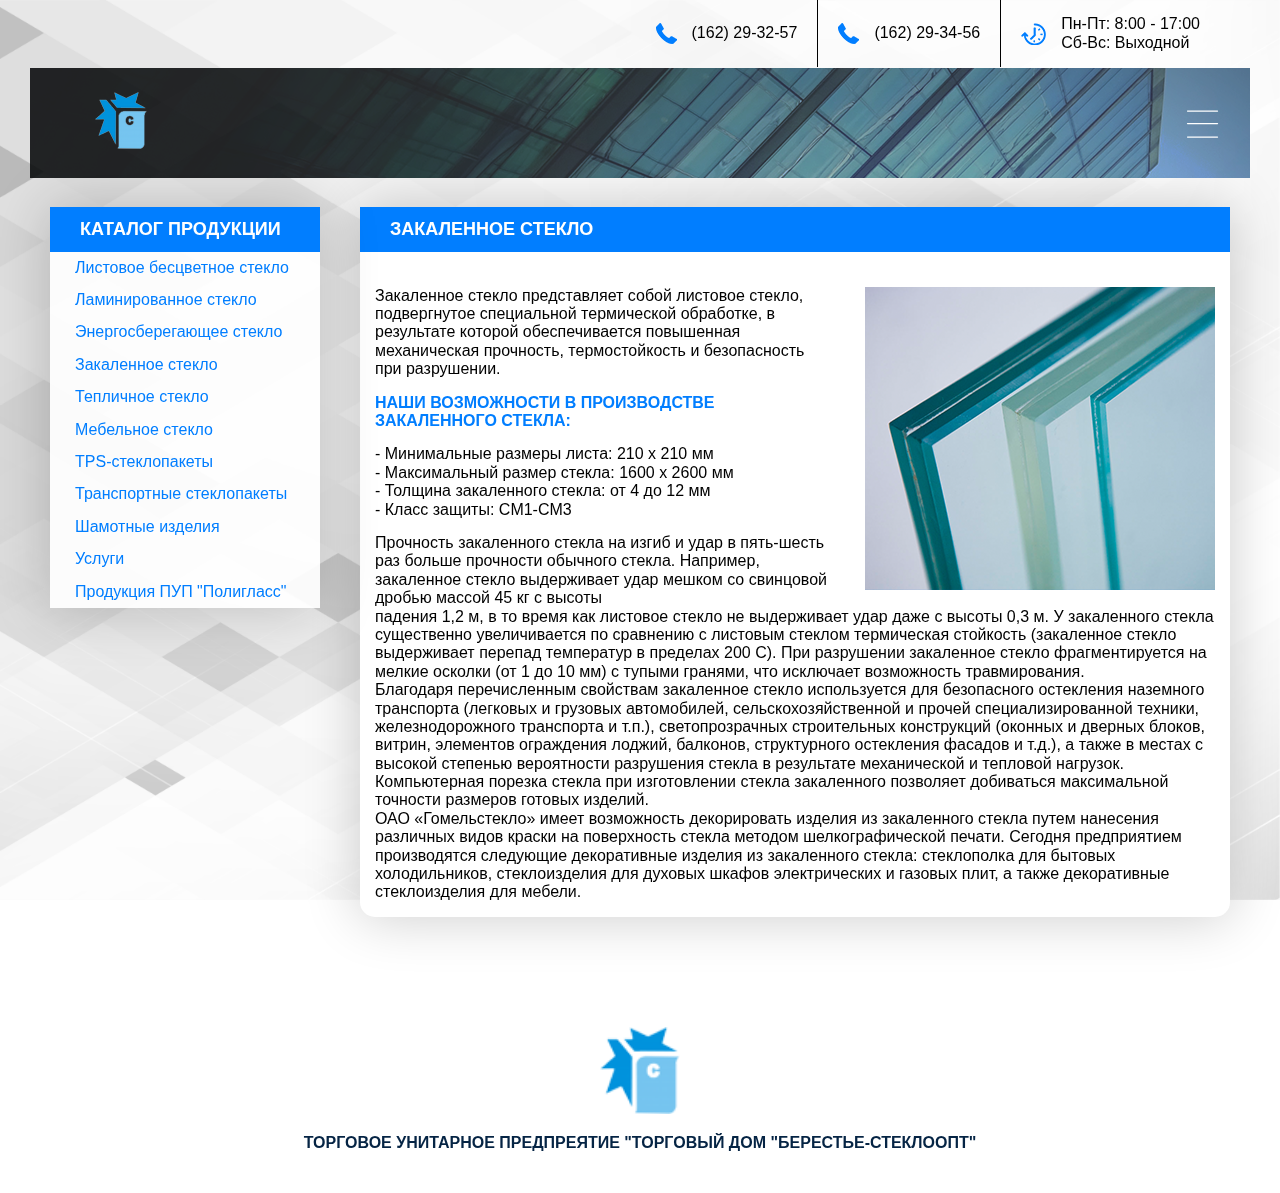
<file: mirror__glass.html>
<!DOCTYPE html><!--[if lt IE 7 ]><html class="ie ie6" lang="en"> <![endif]-->
<!--[if IE 7 ]><html class="ie ie7" lang="en"> <![endif]-->
<!--[if IE 8 ]><html class="ie ie8" lang="en"> <![endif]-->
<!--[if (gte IE 9)|!(IE)]><!--><html lang="en" class="no-js"> <!--<![endif]-->
<html lang="ru">
  <head>
    <meta charset="utf-8">
    <title>INDEX</title>
    <meta name="description" content="">
    <meta name="viewport" content="width=device-width">
    <meta name="format-detection" content="telephone=no">
    <!--link(rel='shortcut icon', href='assets/img/favicon.ico')-->
    <link rel="stylesheet" href="assets/css/foundation.css">
    <link rel="stylesheet" href="assets/css/main.css"><!--[if lt IE 9]>
    <script src="http://cdnjs.cloudflare.com/ajax/libs/html5shiv/3.7.2/html5shiv.min.js"></script><![endif]-->
  </head>
  <body>
    <div class="wrapper">
      <div class="content">
        <header class="header">
          <div class="contactNumber">
            <div><img src="assets/img/decor/call.png">
              <p><a href="tel:80162293257">(162) 29-32-57</a></p>
            </div>
            <div><img src="assets/img/decor/call.png">
              <p><a href="tel:80162293456">(162) 29-34-56</a></p>
            </div>
            <div><img src="assets/img/decor/time.png">
              <p>Пн-Пт: 8:00 - 17:00<br>Сб-Вс: Выходной</p>
            </div>
          </div>
          <nav class="navMenu"><a href="index.html"><img class="logo" src="assets/img/decor/logo.png"></a>
            <div class="topMenu"><a href="../index.html">главная</a><a href="flat__glass__sheet.html">каталог продукции</a>
              <div class="pos"><a class="out" href="#!">Информация<i class="fa fa-arrow-down"></i></a>
                <div class="submenu"><a href="about__company.html">о&nbsp;предприятии</a><a href="news.html">новости</a></div>
              </div><a href="contact__info.html">контакты</a>

            </div>
            <svg class="burger" viewbox="0 0 800 600">
              <path class="top_bar" d="M300,220 C300,220 520,220 540,220 C740,220 640,540 520,420 C440,340 300,200 300,200"></path>
              <path class="middle_bar" d="M300,320 L540,320"></path>
              <path class="bottom_bar" d="M300,210 C300,210 520,210 540,210 C740,210 640,530 520,410 C440,330 300,190 300,190" transform="translate(480, 320) scale(1, -1) translate(-480, -318)"></path>
            </svg>
          </nav><img class="bG" src="assets/img/decor/bg.png">
          <div class="blackModal"></div>
          <form class="input modalInput" action="send.php" method="post" target="hidden">
            <input type="text" name="contact-name" placeholder="Укажите ФИО" required="">
            <input type="text" name="contact-phone" placeholder="Укажите e-mail" required="">
            <input type="submit" value="Отправить">
          </form>
        </header>
        <div class="flat">
          <div class="flat__glass__sheet__nav">
            <div class="only__nav">
              <div class="flat__glass__sheet__nav__header">
                <p>каталог продукции</p>
              </div><a class="llat__nav" href="flat__glass__sheet.html">листовое бесцветное стекло</a><a class="llat__nav" href="laminated__glass.html">ламинированное стекло</a><a class="llat__nav" href="energy__saving__glass.html">энергосберегающее стекло</a><a class="llat__nav" href="mirror__glass.html">закаленное стекло</a><a class="llat__nav" href="hothouse__glass.html">тепличное стекло</a><a class="llat__nav" href="furniture__glass.html">мебельное стекло</a><a class="llat__nav" href="TPS__glass.html">TPS-стеклопакеты</a><a class="llat__nav" href="transport__glass.html">транспортные стеклопакеты</a><a class="llat__nav" href="chamotte.html">шамотные изделия</a><a class="llat__nav" href="services.html">услуги</a><a class="llat__nav" href="product__PUP.html">продукция ПУП "Полигласс"</a>
              <div class="button__arrow">
                <div class="fa fa-chevron-right"></div>
              </div>
            </div>
          </div>
          <div class="flat__glass__sheet__info">
            <div class="flat__glass__sheet__nav__header">
              <p class="tl5 top__text">закаленное стекло</p>
            </div>
            <div class="energy__glass">
              <div class="laminated__glass__first__saving">
                <div class="first__block">
                  <p>  Закаленное стекло представляет собой листовое стекло, подвергнутое специальной термической обработке, в результате которой обеспечивается повышенная механическая прочность, термостойкость и безопасность при разрушении.</p>
                  <p class="strong">  Наши возможности в производстве закаленного стекла:</p>
                  <p>- Минимальные размеры листа: 210 х 210 мм<br>- Максимальный размер стекла: 1600 х 2600 мм<br>- Толщина закаленного стекла: от 4 до 12 мм<br>- Класс защиты: CM1-CM3</p>
                  <p>  Прочность закаленного стекла на изгиб и удар в пять-шесть раз больше прочности обычного стекла. Например, закаленное стекло выдерживает удар мешком со свинцовой дробью массой 45 кг с высоты</p>
                </div><img src="assets/img/flat__glass__sheet/mirror1.png" alt="img">
              </div>
              <div class="mirror__p">падения 1,2 м, в то время как листовое стекло не выдерживает удар даже с высоты 0,3 м. У закаленного стекла существенно увеличивается по сравнению с листовым стеклом термическая стойкость (закаленное стекло выдерживает перепад температур в пределах 200 С). При разрушении закаленное стекло фрагментируется на мелкие осколки (от 1 до 10 мм) с тупыми гранями, что исключает возможность травмирования.<br>Благодаря перечисленным свойствам закаленное стекло используется для безопасного остекления наземного транспорта (легковых и грузовых автомобилей, сельскохозяйственной и прочей специализированной техники, железнодорожного транспорта и т.п.), светопрозрачных строительных конструкций (оконных и дверных блоков, витрин, элементов ограждения лоджий, балконов, структурного остекления фасадов и т.д.), а также в местах с высокой степенью вероятности разрушения стекла в результате механической и тепловой нагрузок.<br>Компьютерная порезка стекла при изготовлении стекла закаленного позволяет добиваться максимальной точности размеров готовых изделий.<br>ОАО «Гомельстекло» имеет возможность декорировать изделия из закаленного стекла путем нанесения различных видов краски на поверхность стекла методом шелкографической печати. Сегодня предприятием производятся следующие декоративные изделия из закаленного стекла: стеклополка для бытовых холодильников, стеклоизделия для духовых шкафов электрических и газовых плит, а также декоративные стеклоизделия для мебели.</div>
            </div>
          </div>
        </div>
      </div>
      <div class="footer"><img src="assets/img/decor/logo.png">
        <div class="footerText">Торговое Унитарное Предпреятие "Торговый дом "Берестье-стеклоопт"</div>
        <iframe class="hide" src="about:blank" name="hidden"></iframe>
      </div>
    </div>
    <script src="assets/js/foundation.js" defer></script>
    <script src="assets/js/app.js" defer></script>
    <script src="assets/js/send.php" defer></script>
  </body>
</html>
</file>
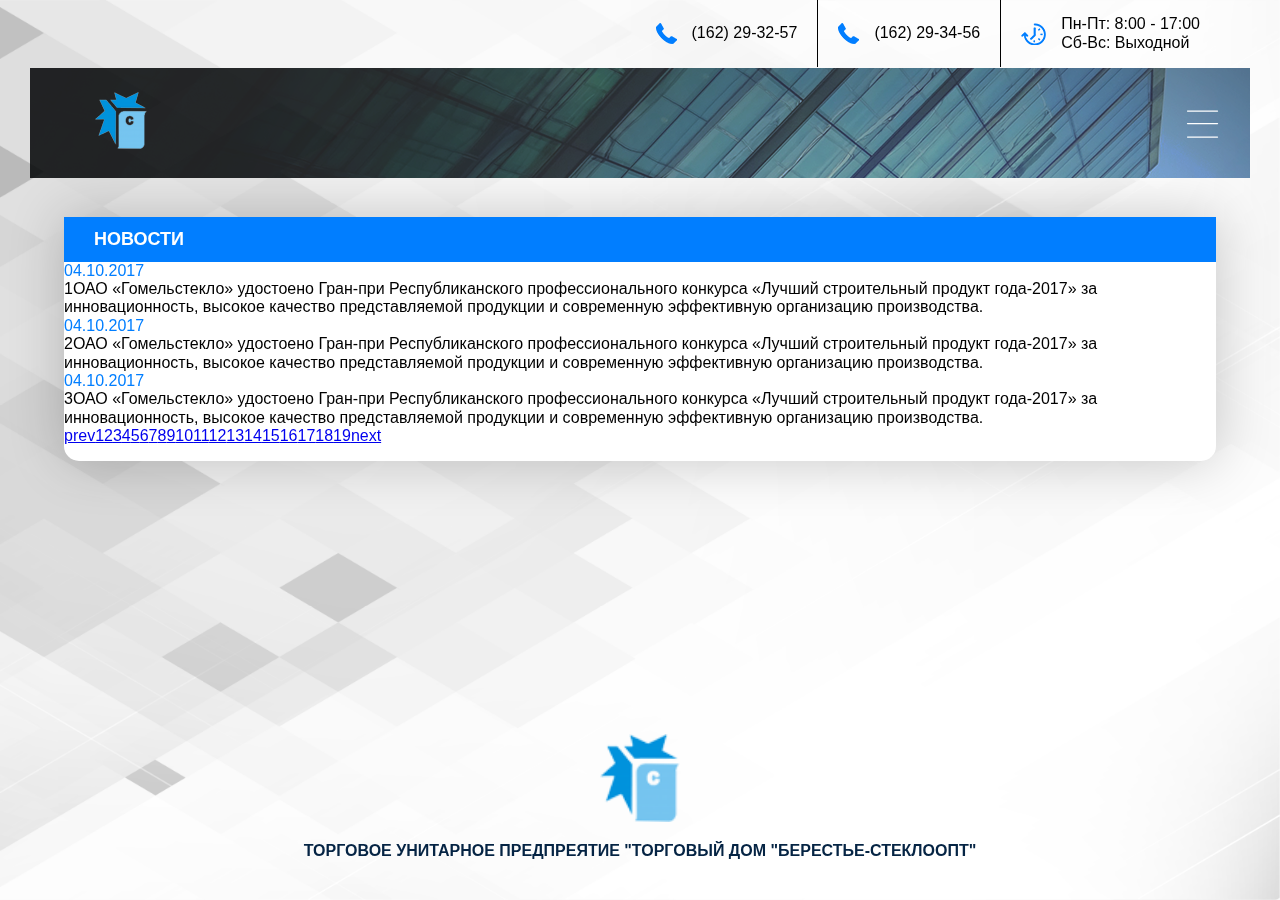
<file: news.html>
<!DOCTYPE html><!--[if lt IE 7 ]><html class="ie ie6" lang="en"> <![endif]-->
<!--[if IE 7 ]><html class="ie ie7" lang="en"> <![endif]-->
<!--[if IE 8 ]><html class="ie ie8" lang="en"> <![endif]-->
<!--[if (gte IE 9)|!(IE)]><!--><html lang="en" class="no-js"> <!--<![endif]-->
<html lang="ru">
  <head>
    <meta charset="utf-8">
    <title>INDEX</title>
    <meta name="description" content="">
    <meta name="viewport" content="width=device-width">
    <meta name="format-detection" content="telephone=no">
    <!--link(rel='shortcut icon', href='assets/img/favicon.ico')-->
    <link rel="stylesheet" href="assets/css/foundation.css">
    <link rel="stylesheet" href="assets/css/main.css"><!--[if lt IE 9]>
    <script src="http://cdnjs.cloudflare.com/ajax/libs/html5shiv/3.7.2/html5shiv.min.js"></script><![endif]-->
  </head>
  <body>
    <div class="wrapper">
      <div class="content">
        <header class="header">
          <div class="contactNumber">
            <div><img src="assets/img/decor/call.png">
              <p><a href="tel:80162293257">(162) 29-32-57</a></p>
            </div>
            <div><img src="assets/img/decor/call.png">
              <p><a href="tel:80162293456">(162) 29-34-56</a></p>
            </div>
            <div><img src="assets/img/decor/time.png">
              <p>Пн-Пт: 8:00 - 17:00<br>Сб-Вс: Выходной</p>
            </div>
          </div>
          <nav class="navMenu"><a href="index.html"><img class="logo" src="assets/img/decor/logo.png"></a>
            <div class="topMenu"><a href="../index.html">главная</a><a href="flat__glass__sheet.html">каталог продукции</a>
              <div class="pos"><a class="out" href="#!">Информация<i class="fa fa-arrow-down"></i></a>
                <div class="submenu"><a href="about__company.html">о&nbsp;предприятии</a><a href="news.html">новости</a></div>
              </div><a href="contact__info.html">контакты</a>

            </div>
            <svg class="burger" viewbox="0 0 800 600">
              <path class="top_bar" d="M300,220 C300,220 520,220 540,220 C740,220 640,540 520,420 C440,340 300,200 300,200"></path>
              <path class="middle_bar" d="M300,320 L540,320"></path>
              <path class="bottom_bar" d="M300,210 C300,210 520,210 540,210 C740,210 640,530 520,410 C440,330 300,190 300,190" transform="translate(480, 320) scale(1, -1) translate(-480, -318)"></path>
            </svg>
          </nav><img class="bG" src="assets/img/decor/bg.png">
          <div class="blackModal"></div>
          <form class="input modalInput" action="send.php" method="post" target="hidden">
            <input type="text" name="contact-name" placeholder="Укажите ФИО" required="">
            <input type="text" name="contact-phone" placeholder="Укажите e-mail" required="">
            <input type="submit" value="Отправить">
          </form>
        </header>
        <div class="about__company padd">
          <div class="flat__glass__sheet__nav__header">
            <p class="tl5 top__text">новости</p>
          </div>
          <div class="news">
            <ul>
              <li>
                <div class="news__1">
                  <div class="date">04.10.2017</div>
                  <div class="news__text">
                    <p>1ОАО «Гомельстекло» удостоено Гран-при Республиканского профессионального конкурса «Лучший строительный продукт года-2017» за инновационность, высокое качество представляемой продукции и современную эффективную организацию производства.</p>
                  </div>
                </div>
              </li>
              <li>
                <div class="news__1">
                  <div class="date">04.10.2017</div>
                  <div class="news__text">
                    <p>2ОАО «Гомельстекло» удостоено Гран-при Республиканского профессионального конкурса «Лучший строительный продукт года-2017» за инновационность, высокое качество представляемой продукции и современную эффективную организацию производства.</p>
                  </div>
                </div>
              </li>
              <li>
                <div class="news__1">
                  <div class="date">04.10.2017</div>
                  <div class="news__text">
                    <p>3ОАО «Гомельстекло» удостоено Гран-при Республиканского профессионального конкурса «Лучший строительный продукт года-2017» за инновационность, высокое качество представляемой продукции и современную эффективную организацию производства.</p>
                  </div>
                </div>
              </li>
            </ul>
          </div>
          <div class="content_detail__pagination cdp" actpage="1"><a class="cdp_i" href="#!-1">prev</a><a class="cdp_i" href="#!1">1</a><a class="cdp_i" href="#!2">2</a><a class="cdp_i" href="#!3">3</a><a class="cdp_i" href="#!4">4</a><a class="cdp_i" href="#!5">5</a><a class="cdp_i" href="#!6">6</a><a class="cdp_i" href="#!7">7</a><a class="cdp_i" href="#!8">8</a><a class="cdp_i" href="#!9">9</a><a class="cdp_i" href="#!10">10</a><a class="cdp_i" href="#!11">11</a><a class="cdp_i" href="#!12">12</a><a class="cdp_i" href="#!13">13</a><a class="cdp_i" href="#!14">14</a><a class="cdp_i" href="#!15">15</a><a class="cdp_i" href="#!16">16</a><a class="cdp_i" href="#!17">17</a><a class="cdp_i" href="#!18">18</a><a class="cdp_i" href="#!19">19</a><a class="cdp_i" href="#!+1">next</a></div>
        </div>
      </div>
      <div class="footer"><img src="assets/img/decor/logo.png">
        <div class="footerText">Торговое Унитарное Предпреятие "Торговый дом "Берестье-стеклоопт"</div>
        <iframe class="hide" src="about:blank" name="hidden"></iframe>
      </div>
    </div>
    <script src="assets/js/foundation.js" defer></script>
    <script src="assets/js/app.js" defer></script>
    <script src="assets/js/send.php" defer></script>
  </body>
</html>
</file>
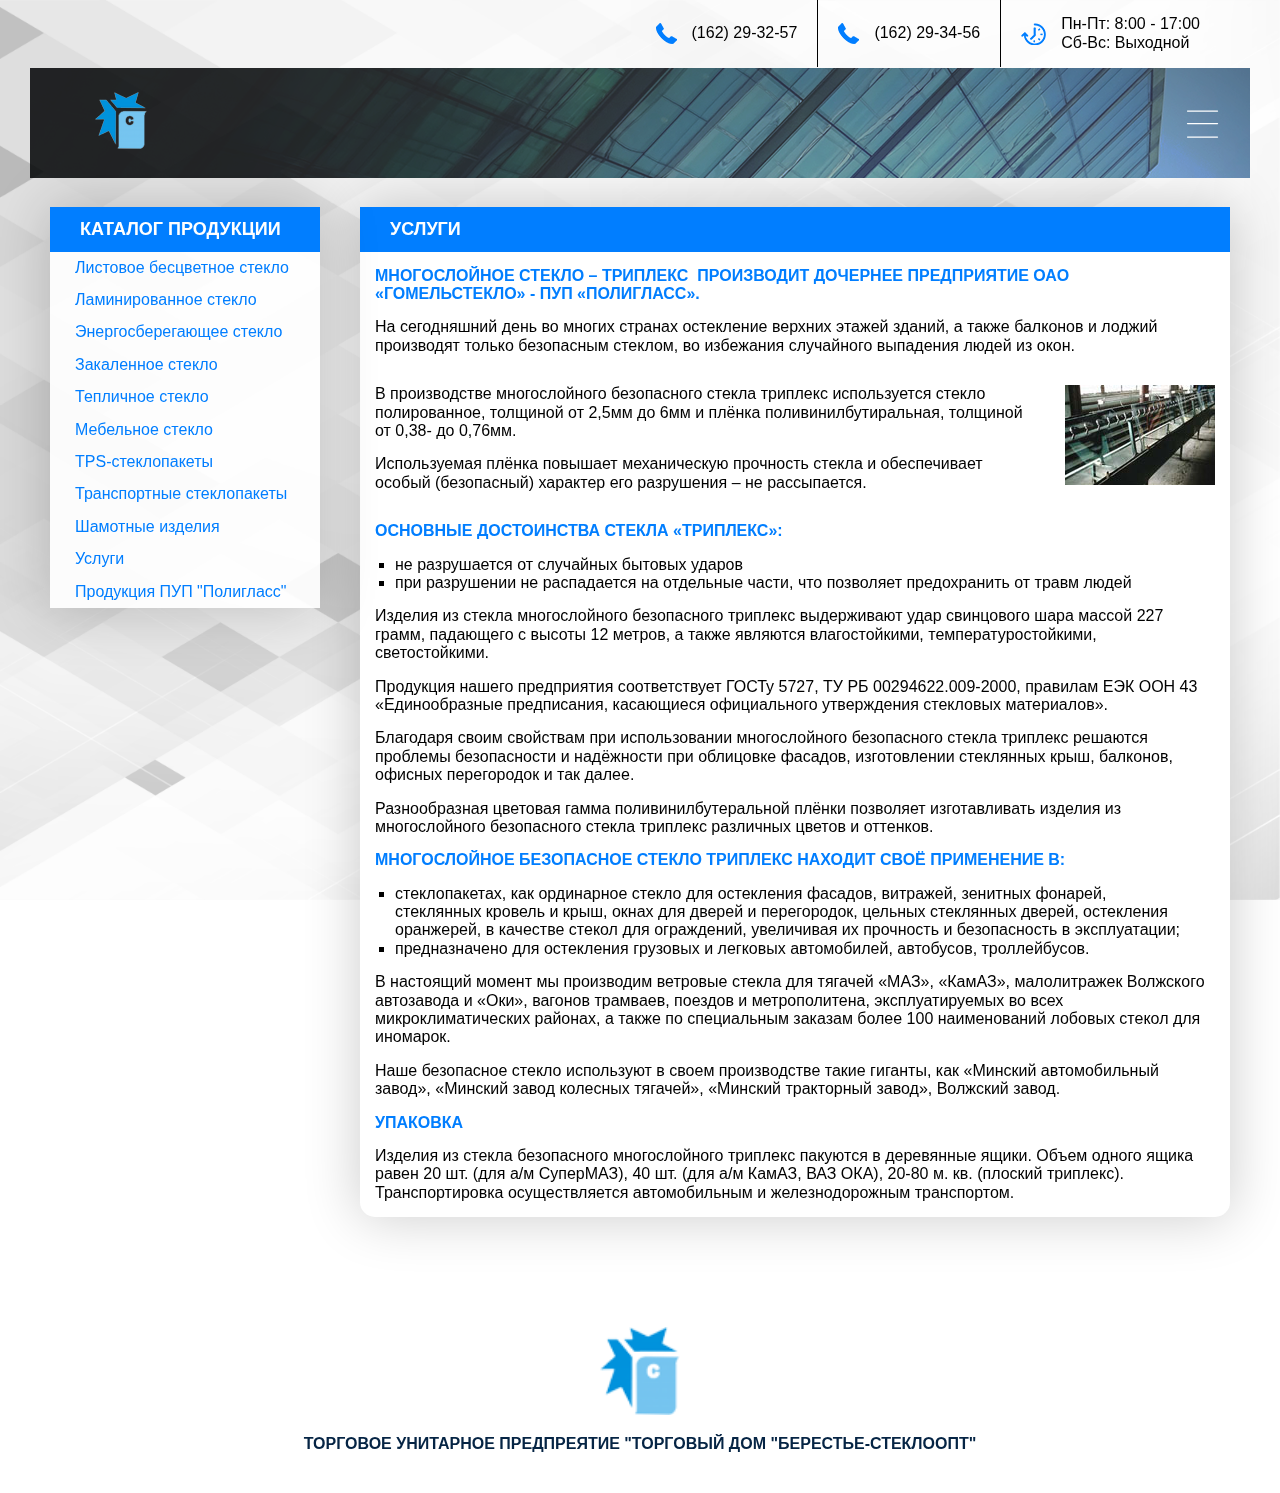
<file: product__PUP.html>
<!DOCTYPE html><!--[if lt IE 7 ]><html class="ie ie6" lang="en"> <![endif]-->
<!--[if IE 7 ]><html class="ie ie7" lang="en"> <![endif]-->
<!--[if IE 8 ]><html class="ie ie8" lang="en"> <![endif]-->
<!--[if (gte IE 9)|!(IE)]><!--><html lang="en" class="no-js"> <!--<![endif]-->
<html lang="ru">
  <head>
    <meta charset="utf-8">
    <title>INDEX</title>
    <meta name="description" content="">
    <meta name="viewport" content="width=device-width">
    <meta name="format-detection" content="telephone=no">
    <!--link(rel='shortcut icon', href='assets/img/favicon.ico')-->
    <link rel="stylesheet" href="assets/css/foundation.css">
    <link rel="stylesheet" href="assets/css/main.css"><!--[if lt IE 9]>
    <script src="http://cdnjs.cloudflare.com/ajax/libs/html5shiv/3.7.2/html5shiv.min.js"></script><![endif]-->
  </head>
  <body>
    <div class="wrapper">
      <div class="content">
        <header class="header">
          <div class="contactNumber">
            <div><img src="assets/img/decor/call.png">
              <p><a href="tel:80162293257">(162) 29-32-57</a></p>
            </div>
            <div><img src="assets/img/decor/call.png">
              <p><a href="tel:80162293456">(162) 29-34-56</a></p>
            </div>
            <div><img src="assets/img/decor/time.png">
              <p>Пн-Пт: 8:00 - 17:00<br>Сб-Вс: Выходной</p>
            </div>
          </div>
          <nav class="navMenu"><a href="index.html"><img class="logo" src="assets/img/decor/logo.png"></a>
            <div class="topMenu"><a href="../index.html">главная</a><a href="flat__glass__sheet.html">каталог продукции</a>
              <div class="pos"><a class="out" href="#!">Информация<i class="fa fa-arrow-down"></i></a>
                <div class="submenu"><a href="about__company.html">о&nbsp;предприятии</a><a href="news.html">новости</a></div>
              </div><a href="contact__info.html">контакты</a>

            </div>
            <svg class="burger" viewbox="0 0 800 600">
              <path class="top_bar" d="M300,220 C300,220 520,220 540,220 C740,220 640,540 520,420 C440,340 300,200 300,200"></path>
              <path class="middle_bar" d="M300,320 L540,320"></path>
              <path class="bottom_bar" d="M300,210 C300,210 520,210 540,210 C740,210 640,530 520,410 C440,330 300,190 300,190" transform="translate(480, 320) scale(1, -1) translate(-480, -318)"></path>
            </svg>
          </nav><img class="bG" src="assets/img/decor/bg.png">
          <div class="blackModal"></div>
          <form class="input modalInput" action="send.php" method="post" target="hidden">
            <input type="text" name="contact-name" placeholder="Укажите ФИО" required="">
            <input type="text" name="contact-phone" placeholder="Укажите e-mail" required="">
            <input type="submit" value="Отправить">
          </form>
        </header>
        <div class="flat">
          <div class="flat__glass__sheet__nav">
            <div class="only__nav">
              <div class="flat__glass__sheet__nav__header">
                <p>каталог продукции</p>
              </div><a class="llat__nav" href="flat__glass__sheet.html">листовое бесцветное стекло</a><a class="llat__nav" href="laminated__glass.html">ламинированное стекло</a><a class="llat__nav" href="energy__saving__glass.html">энергосберегающее стекло</a><a class="llat__nav" href="mirror__glass.html">закаленное стекло</a><a class="llat__nav" href="hothouse__glass.html">тепличное стекло</a><a class="llat__nav" href="furniture__glass.html">мебельное стекло</a><a class="llat__nav" href="TPS__glass.html">TPS-стеклопакеты</a><a class="llat__nav" href="transport__glass.html">транспортные стеклопакеты</a><a class="llat__nav" href="chamotte.html">шамотные изделия</a><a class="llat__nav" href="services.html">услуги</a><a class="llat__nav" href="product__PUP.html">продукция ПУП "Полигласс"</a>
              <div class="button__arrow">
                <div class="fa fa-chevron-right"></div>
              </div>
            </div>
          </div>
          <div class="flat__glass__sheet__info">
            <div class="flat__glass__sheet__nav__header">
              <p class="tl5 top__text">Услуги</p>
            </div>
            <div class="TPS">
              <p class="strong">
                Многослойное стекло – триплекс &nbsp;производит дочернее предприятие ОАО «Гомельстекло» - ПУП «Полигласс».</p>
              <p>На сегодняшний день во многих странах остекление верхних этажей зданий, а также балконов и лоджий производят только безопасным стеклом, во избежания случайного выпадения людей из окон.</p>
              <div class="TPS__text">
                <div>
                  <p>В производстве многослойного безопасного стекла триплекс используется стекло полированное, толщиной от 2,5мм до 6мм и плёнка поливинилбутиральная, толщиной от 0,38- до 0,76мм.</p>
                  <p>Используемая плёнка повышает механическую прочность стекла и обеспечивает особый (безопасный) характер его разрушения – не рассыпается.</p>
                </div><img class="pup" src="assets/img/flat__glass__sheet/k1.png">
              </div>
              <p class="strong"> Основные достоинства стекла «триплекс»:</p>
              <ul>
                <li>не разрушается от случайных бытовых ударов</li>
                <li>при разрушении не распадается на отдельные части, что позволяет предохранить от травм людей</li>
              </ul>
              <p>Изделия из стекла многослойного безопасного триплекс выдерживают удар свинцового шара массой 227 грамм, падающего с высоты 12 метров, а также являются влагостойкими, температуростойкими, светостойкими.</p>
              <p>Продукция нашего предприятия соответствует ГОСТу 5727, ТУ РБ 00294622.009-2000, правилам ЕЭК ООН 43 «Единообразные предписания, касающиеся официального утверждения стекловых материалов».</p>
              <p>Благодаря своим свойствам при использовании многослойного безопасного стекла триплекс решаются проблемы безопасности и надёжности при облицовке фасадов, изготовлении стеклянных крыш, балконов, офисных перегородок и так далее.</p>
              <p>Разнообразная цветовая гамма поливинилбутеральной плёнки позволяет изготавливать изделия из многослойного безопасного стекла триплекс различных цветов и оттенков.</p>
              <p class="strong"> Многослойное безопасное стекло триплекс находит своё применение в:
                <ul>
                  <li>стеклопакетах, как ординарное стекло для остекления фасадов, витражей, зенитных фонарей, стеклянных кровель и крыш, окнах для дверей и перегородок, цельных стеклянных дверей, остекления оранжерей, в качестве стекол для ограждений, увеличивая их прочность и безопасность в эксплуатации;</li>
                  <li>предназначено для остекления грузовых и легковых автомобилей, автобусов, троллейбусов.</li>
                </ul>
              </p>
              <p>В настоящий момент мы производим ветровые стекла для тягачей «МАЗ», «КамАЗ», малолитражек Волжского автозавода и «Оки», вагонов трамваев, поездов и метрополитена, эксплуатируемых во всех микроклиматических районах, а также по специальным заказам более 100 наименований лобовых стекол для иномарок.</p>
              <p>Наше безопасное стекло используют в своем производстве такие гиганты, как «Минский автомобильный завод», «Минский завод колесных тягачей», «Минский тракторный завод», Волжский завод.</p>
              <p class="strong">Упаковка</p>
              <p>Изделия из стекла безопасного многослойного триплекс пакуются в деревянные ящики. Объем одного ящика равен 20 шт. (для а/м СуперМАЗ), 40 шт. (для а/м КамАЗ, ВАЗ ОКА), 20-80 м. кв. (плоский триплекс). Транспортировка осуществляется автомобильным и железнодорожным транспортом.</p>
            </div>
          </div>
        </div>
      </div>
      <div class="footer"><img src="assets/img/decor/logo.png">
        <div class="footerText">Торговое Унитарное Предпреятие "Торговый дом "Берестье-стеклоопт"</div>
        <iframe class="hide" src="about:blank" name="hidden"></iframe>
      </div>
    </div>
    <script src="assets/js/foundation.js" defer></script>
    <script src="assets/js/app.js" defer></script>
    <script src="assets/js/send.php" defer></script>
  </body>
</html>
</file>
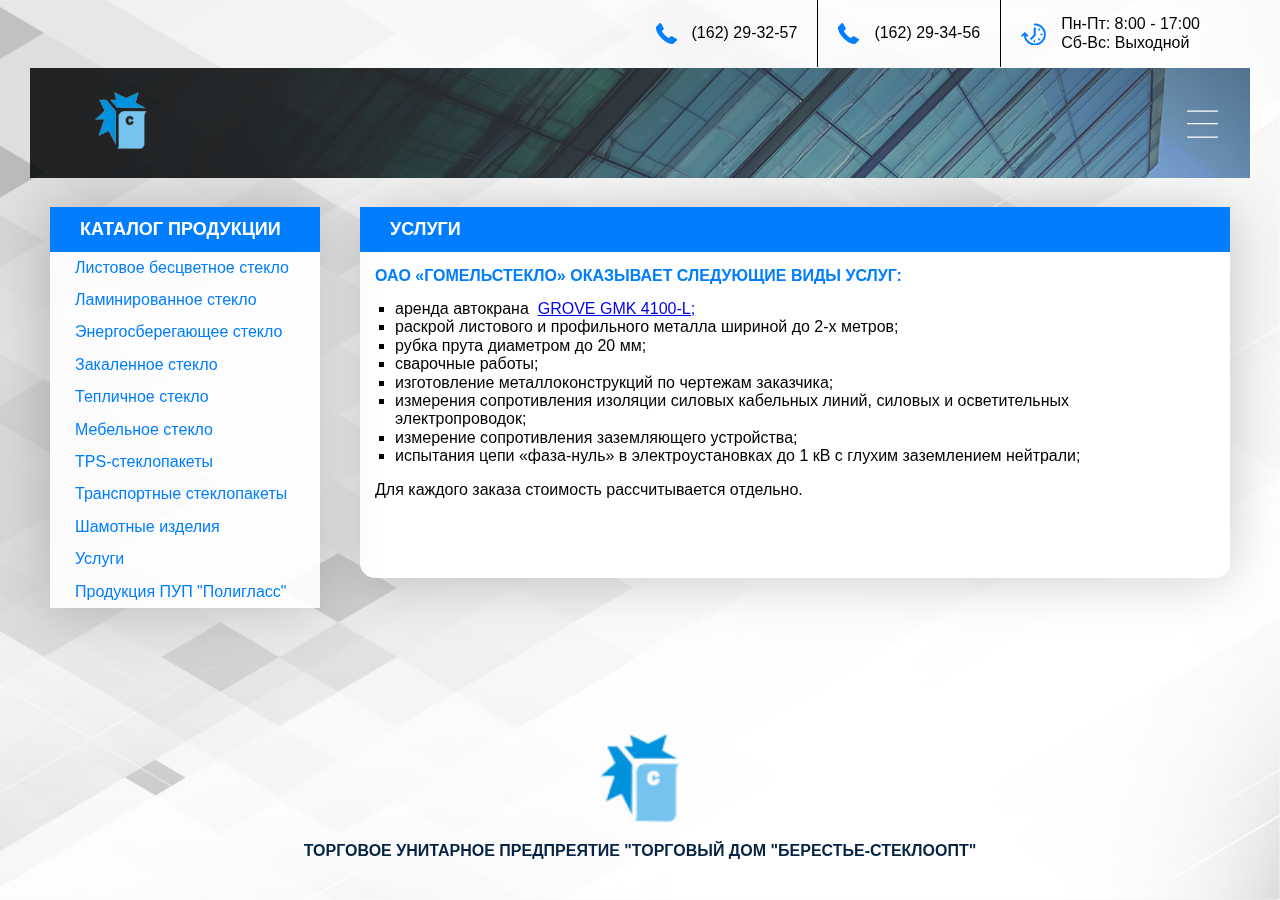
<file: services.html>
<!DOCTYPE html><!--[if lt IE 7 ]><html class="ie ie6" lang="en"> <![endif]-->
<!--[if IE 7 ]><html class="ie ie7" lang="en"> <![endif]-->
<!--[if IE 8 ]><html class="ie ie8" lang="en"> <![endif]-->
<!--[if (gte IE 9)|!(IE)]><!--><html lang="en" class="no-js"> <!--<![endif]-->
<html lang="ru">
  <head>
    <meta charset="utf-8">
    <title>INDEX</title>
    <meta name="description" content="">
    <meta name="viewport" content="width=device-width">
    <meta name="format-detection" content="telephone=no">
    <!--link(rel='shortcut icon', href='assets/img/favicon.ico')-->
    <link rel="stylesheet" href="assets/css/foundation.css">
    <link rel="stylesheet" href="assets/css/main.css"><!--[if lt IE 9]>
    <script src="http://cdnjs.cloudflare.com/ajax/libs/html5shiv/3.7.2/html5shiv.min.js"></script><![endif]-->
  </head>
  <body>
    <div class="wrapper">
      <div class="content">
        <header class="header">
          <div class="contactNumber">
            <div><img src="assets/img/decor/call.png">
              <p><a href="tel:80162293257">(162) 29-32-57</a></p>
            </div>
            <div><img src="assets/img/decor/call.png">
              <p><a href="tel:80162293456">(162) 29-34-56</a></p>
            </div>
            <div><img src="assets/img/decor/time.png">
              <p>Пн-Пт: 8:00 - 17:00<br>Сб-Вс: Выходной</p>
            </div>
          </div>
          <nav class="navMenu"><a href="index.html"><img class="logo" src="assets/img/decor/logo.png"></a>
            <div class="topMenu"><a href="../index.html">главная</a><a href="flat__glass__sheet.html">каталог продукции</a>
              <div class="pos"><a class="out" href="#!">Информация<i class="fa fa-arrow-down"></i></a>
                <div class="submenu"><a href="about__company.html">о&nbsp;предприятии</a><a href="news.html">новости</a></div>
              </div><a href="contact__info.html">контакты</a>

            </div>
            <svg class="burger" viewbox="0 0 800 600">
              <path class="top_bar" d="M300,220 C300,220 520,220 540,220 C740,220 640,540 520,420 C440,340 300,200 300,200"></path>
              <path class="middle_bar" d="M300,320 L540,320"></path>
              <path class="bottom_bar" d="M300,210 C300,210 520,210 540,210 C740,210 640,530 520,410 C440,330 300,190 300,190" transform="translate(480, 320) scale(1, -1) translate(-480, -318)"></path>
            </svg>
          </nav><img class="bG" src="assets/img/decor/bg.png">
          <div class="blackModal"></div>
          <form class="input modalInput" action="send.php" method="post" target="hidden">
            <input type="text" name="contact-name" placeholder="Укажите ФИО" required="">
            <input type="text" name="contact-phone" placeholder="Укажите e-mail" required="">
            <input type="submit" value="Отправить">
          </form>
        </header>
        <div class="flat">
          <div class="flat__glass__sheet__nav">
            <div class="only__nav">
              <div class="flat__glass__sheet__nav__header">
                <p>каталог продукции</p>
              </div><a class="llat__nav" href="flat__glass__sheet.html">листовое бесцветное стекло</a><a class="llat__nav" href="laminated__glass.html">ламинированное стекло</a><a class="llat__nav" href="energy__saving__glass.html">энергосберегающее стекло</a><a class="llat__nav" href="mirror__glass.html">закаленное стекло</a><a class="llat__nav" href="hothouse__glass.html">тепличное стекло</a><a class="llat__nav" href="furniture__glass.html">мебельное стекло</a><a class="llat__nav" href="TPS__glass.html">TPS-стеклопакеты</a><a class="llat__nav" href="transport__glass.html">транспортные стеклопакеты</a><a class="llat__nav" href="chamotte.html">шамотные изделия</a><a class="llat__nav" href="services.html">услуги</a><a class="llat__nav" href="product__PUP.html">продукция ПУП "Полигласс"</a>
              <div class="button__arrow">
                <div class="fa fa-chevron-right"></div>
              </div>
            </div>
          </div>
          <div class="flat__glass__sheet__info">
            <div class="flat__glass__sheet__nav__header">
              <p class="tl5 top__text">Услуги</p>
            </div>
            <div class="TPS">
              <p class="strong">ОАО «Гомельстекло» оказывает следующие виды услуг:</p>
              <ul>
                <li>аренда автокрана &nbsp;<a href="http://gomelglass.by/upload/crane.pdf" target="_blank">GROVE GMK 4100-L;</a></li>
                <li>раскрой листового и профильного металла шириной до 2-х метров;</li>
                <li>рубка прута диаметром до 20 мм;</li>
                <li>сварочные работы;</li>
                <li>изготовление металлоконструкций по чертежам заказчика;</li>
                <li>измерения сопротивления изоляции силовых кабельных линий, силовых и осветительных электропроводок;</li>
                <li>измерение сопротивления заземляющего устройства;</li>
                <li>испытания цепи «фаза-нуль» в электроустановках до 1 кВ с глухим заземлением нейтрали;</li>
              </ul>
              <p>Для каждого заказа стоимость рассчитывается отдельно.</p>
            </div>
          </div>
        </div>
      </div>
      <div class="footer"><img src="assets/img/decor/logo.png">
        <div class="footerText">Торговое Унитарное Предпреятие "Торговый дом "Берестье-стеклоопт"</div>
        <iframe class="hide" src="about:blank" name="hidden"></iframe>
      </div>
    </div>
    <script src="assets/js/foundation.js" defer></script>
    <script src="assets/js/app.js" defer></script>
    <script src="assets/js/send.php" defer></script>
  </body>
</html>
</file>
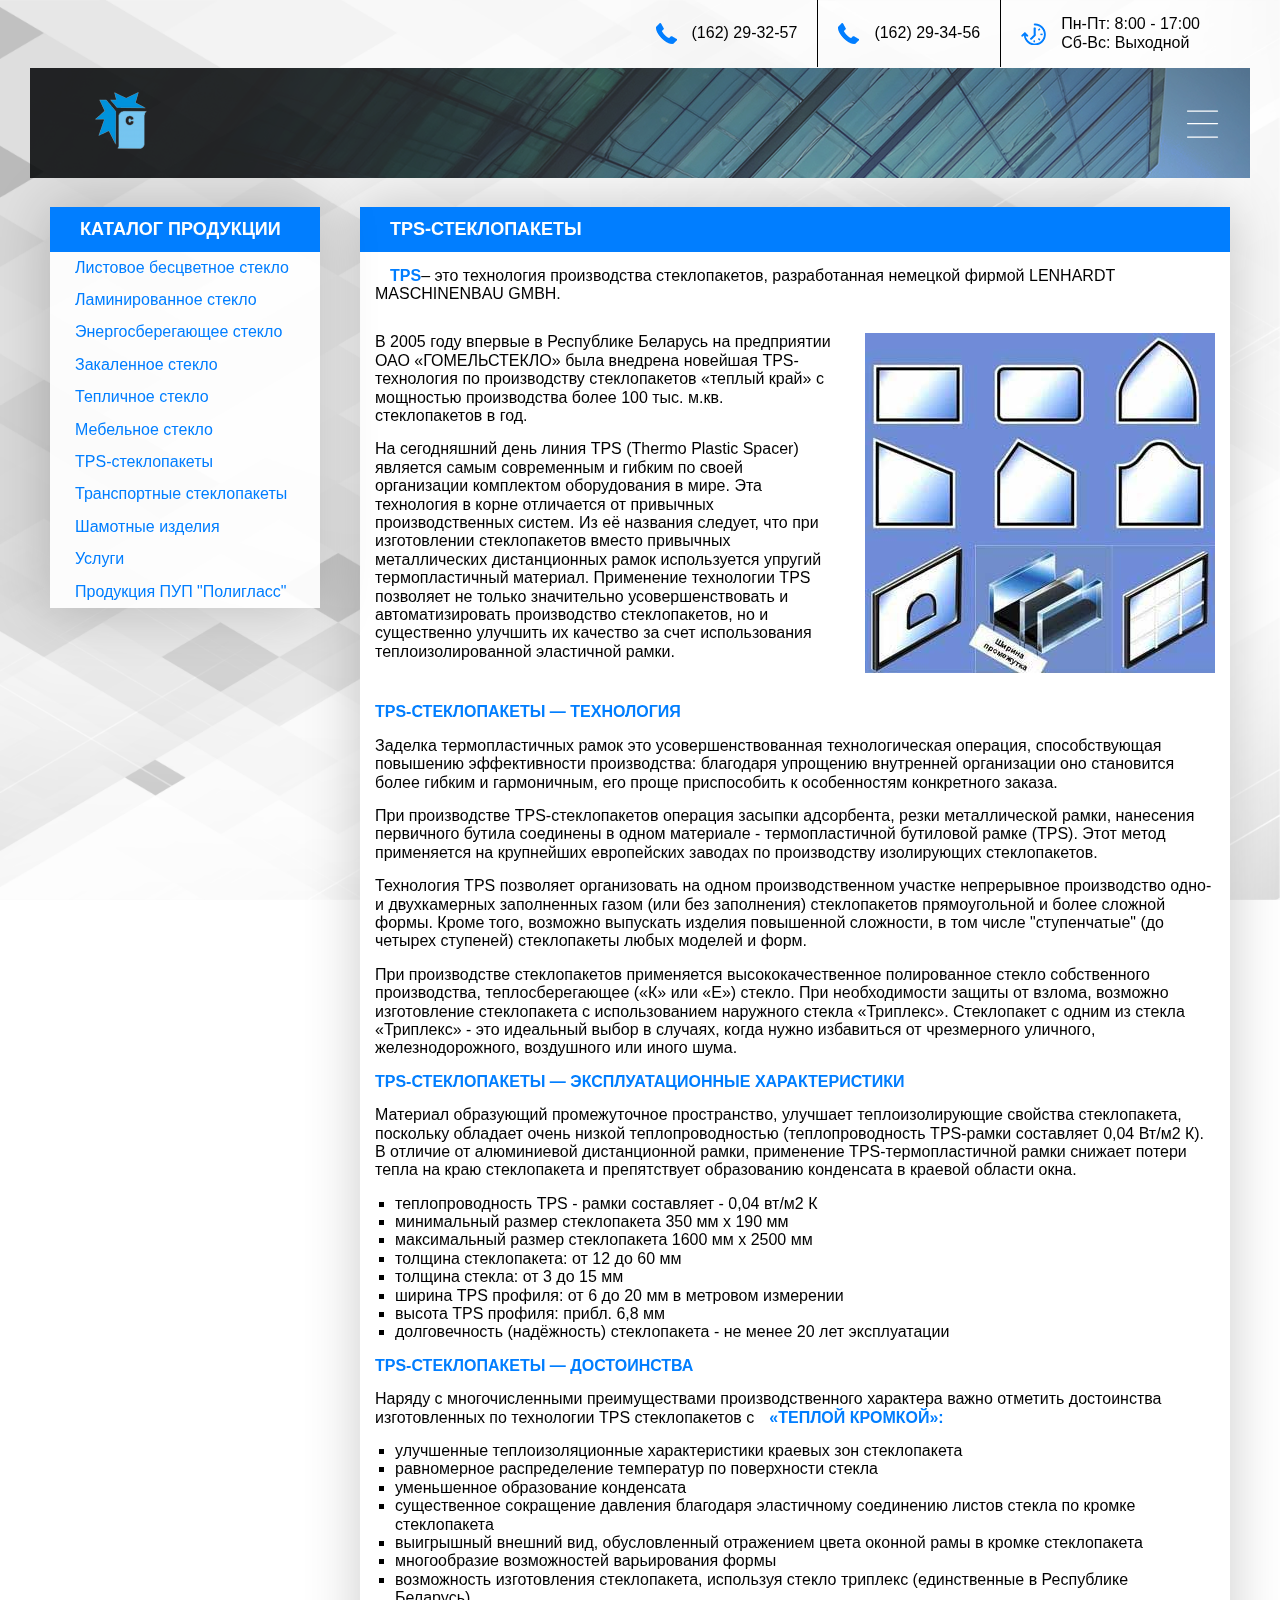
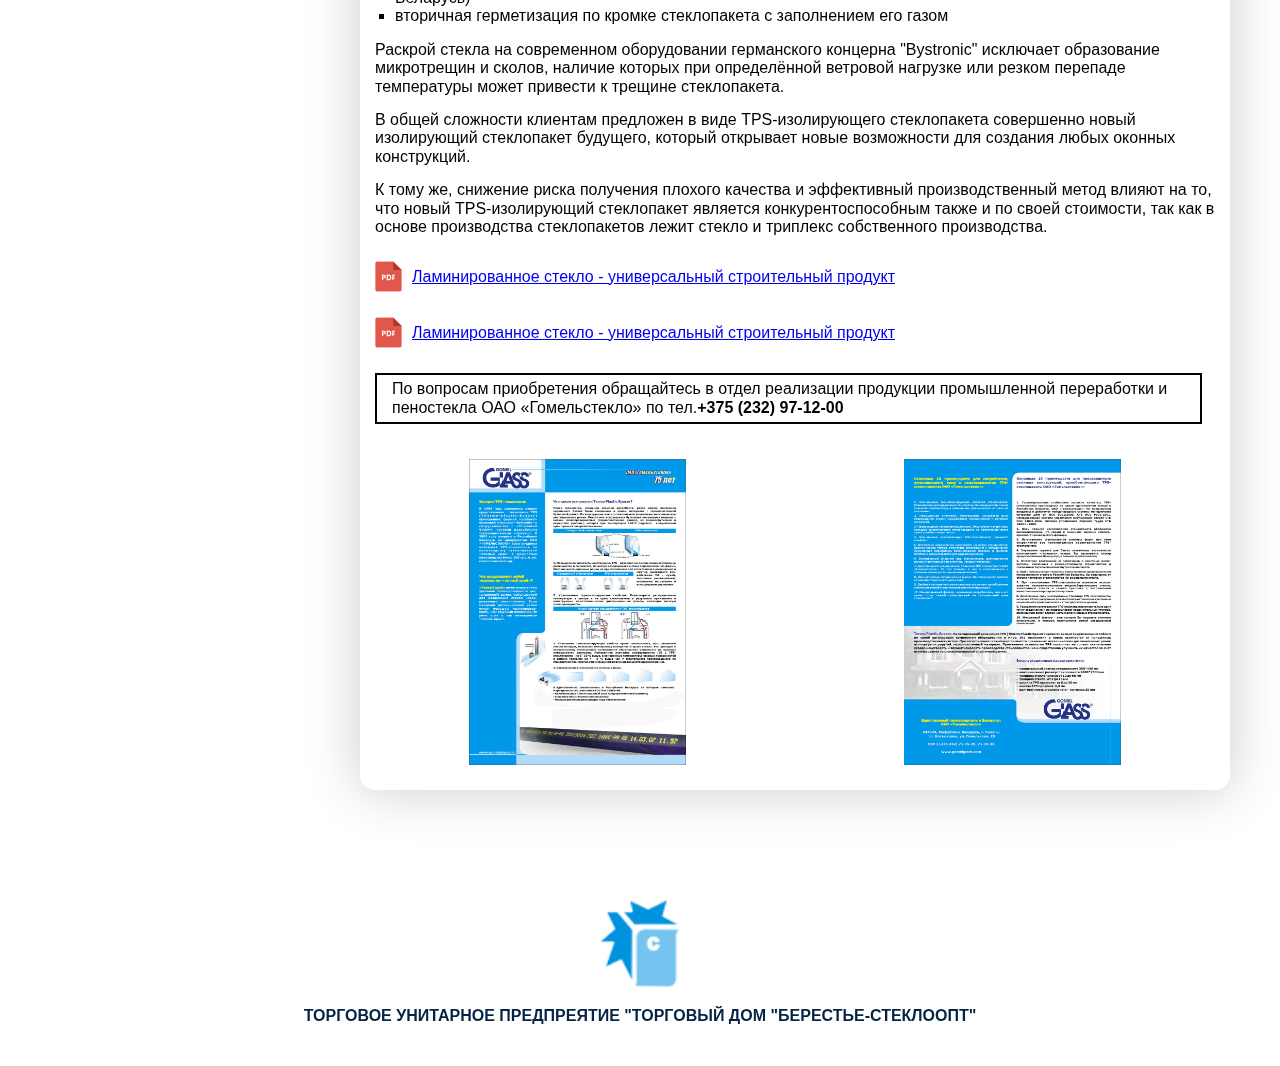
<file: TPS__glass.html>
<!DOCTYPE html><!--[if lt IE 7 ]><html class="ie ie6" lang="en"> <![endif]-->
<!--[if IE 7 ]><html class="ie ie7" lang="en"> <![endif]-->
<!--[if IE 8 ]><html class="ie ie8" lang="en"> <![endif]-->
<!--[if (gte IE 9)|!(IE)]><!--><html lang="en" class="no-js"> <!--<![endif]-->
<html lang="ru">
  <head>
    <meta charset="utf-8">
    <title>INDEX</title>
    <meta name="description" content="">
    <meta name="viewport" content="width=device-width">
    <meta name="format-detection" content="telephone=no">
    <!--link(rel='shortcut icon', href='assets/img/favicon.ico')-->
    <link rel="stylesheet" href="assets/css/foundation.css">
    <link rel="stylesheet" href="assets/css/main.css"><!--[if lt IE 9]>
    <script src="http://cdnjs.cloudflare.com/ajax/libs/html5shiv/3.7.2/html5shiv.min.js"></script><![endif]-->
  </head>
  <body>
    <div class="wrapper">
      <div class="content">
        <header class="header">
          <div class="contactNumber">
            <div><img src="assets/img/decor/call.png">
              <p><a href="tel:80162293257">(162) 29-32-57</a></p>
            </div>
            <div><img src="assets/img/decor/call.png">
              <p><a href="tel:80162293456">(162) 29-34-56</a></p>
            </div>
            <div><img src="assets/img/decor/time.png">
              <p>Пн-Пт: 8:00 - 17:00<br>Сб-Вс: Выходной</p>
            </div>
          </div>
          <nav class="navMenu"><a href="index.html"><img class="logo" src="assets/img/decor/logo.png"></a>
            <div class="topMenu"><a href="../index.html">главная</a><a href="flat__glass__sheet.html">каталог продукции</a>
              <div class="pos"><a class="out" href="#!">Информация<i class="fa fa-arrow-down"></i></a>
                <div class="submenu"><a href="about__company.html">о&nbsp;предприятии</a><a href="news.html">новости</a></div>
              </div><a href="contact__info.html">контакты</a>

            </div>
            <svg class="burger" viewbox="0 0 800 600">
              <path class="top_bar" d="M300,220 C300,220 520,220 540,220 C740,220 640,540 520,420 C440,340 300,200 300,200"></path>
              <path class="middle_bar" d="M300,320 L540,320"></path>
              <path class="bottom_bar" d="M300,210 C300,210 520,210 540,210 C740,210 640,530 520,410 C440,330 300,190 300,190" transform="translate(480, 320) scale(1, -1) translate(-480, -318)"></path>
            </svg>
          </nav><img class="bG" src="assets/img/decor/bg.png">
          <div class="blackModal"></div>
          <form class="input modalInput" action="send.php" method="post" target="hidden">
            <input type="text" name="contact-name" placeholder="Укажите ФИО" required="">
            <input type="text" name="contact-phone" placeholder="Укажите e-mail" required="">
            <input type="submit" value="Отправить">
          </form>
        </header>
        <div class="flat">
          <div class="flat__glass__sheet__nav">
            <div class="only__nav">
              <div class="flat__glass__sheet__nav__header">
                <p>каталог продукции</p>
              </div><a class="llat__nav" href="flat__glass__sheet.html">листовое бесцветное стекло</a><a class="llat__nav" href="laminated__glass.html">ламинированное стекло</a><a class="llat__nav" href="energy__saving__glass.html">энергосберегающее стекло</a><a class="llat__nav" href="mirror__glass.html">закаленное стекло</a><a class="llat__nav" href="hothouse__glass.html">тепличное стекло</a><a class="llat__nav" href="furniture__glass.html">мебельное стекло</a><a class="llat__nav" href="TPS__glass.html">TPS-стеклопакеты</a><a class="llat__nav" href="transport__glass.html">транспортные стеклопакеты</a><a class="llat__nav" href="chamotte.html">шамотные изделия</a><a class="llat__nav" href="services.html">услуги</a><a class="llat__nav" href="product__PUP.html">продукция ПУП "Полигласс"</a>
              <div class="button__arrow">
                <div class="fa fa-chevron-right"></div>
              </div>
            </div>
          </div>
          <div class="flat__glass__sheet__info">
            <div class="flat__glass__sheet__nav__header">
              <p class="tl5 top__text">TPS-стеклопакеты</p>
            </div>
            <div class="TPS">
              <div class="TPS__glass">
                <p><span class="strong">TPS</span>– это технология производства стеклопакетов, разработанная немецкой фирмой LENHARDT MASCHINENBAU GMBH.</p>
                <div class="TPS__text">
                  <div>
                    <p>В 2005 году впервые в Республике Беларусь на предприятии ОАО «ГОМЕЛЬСТЕКЛО» была внедрена новейшая TPS-технология по производству стеклопакетов «теплый край» с мощностью производства более 100 тыс. м.кв. стеклопакетов в год.</p>
                    <p>На сегодняшний день линия TPS (Thermo Plastic Spacer) является самым современным и гибким по своей организации комплектом оборудования в мире. Эта технология в корне отличается от привычных производственных систем. Из её названия следует, что при изготовлении стеклопакетов вместо привычных металлических дистанционных рамок используется упругий термопластичный материал. Применение технологии TPS позволяет не только значительно усовершенствовать и автоматизировать производство стеклопакетов, но и существенно улучшить их качество за счет использования теплоизолированной эластичной рамки.</p>
                  </div><img src="assets/img/flat__glass__sheet/TPS.png">
                </div>
              </div>
              <p class="strong">TPS-стеклопакеты — технология</p>
              <p>Заделка термопластичных рамок это усовершенствованная технологическая операция, способствующая повышению эффективности производства: благодаря упрощению внутренней организации оно становится более гибким и гармоничным, его проще приспособить к особенностям конкретного заказа.</p>
              <p>При производстве TPS-стеклопакетов операция засыпки адсорбента, резки металлической рамки, нанесения первичного бутила соединены в одном материале - термопластичной бутиловой рамке (TPS). Этот метод применяется на крупнейших европейских заводах по производству изолирующих стеклопакетов.</p>
              <p>Технология TPS позволяет организовать на одном производственном участке непрерывное производство одно- и двухкамерных заполненных газом (или без заполнения) стеклопакетов прямоугольной и более сложной формы. Кроме того, возможно выпускать изделия повышенной сложности, в том числе "ступенчатые" (до четырех ступеней) стеклопакеты любых моделей и форм.</p>
              <p>При производстве стеклопакетов применяется высококачественное полированное стекло собственного производства, теплосберегающее («К» или «Е») стекло. При необходимости защиты от взлома, возможно изготовление стеклопакета с использованием наружного стекла «Триплекс». Стеклопакет с одним из стекла «Триплекс» - это идеальный выбор в случаях, когда нужно избавиться от чрезмерного уличного, железнодорожного, воздушного или иного шума.</p>
              <p class="strong">TPS-стеклопакеты — эксплуатационные характеристики</p>
              <p>Материал образующий промежуточное пространство, улучшает теплоизолирующие свойства стеклопакета, поскольку обладает очень низкой теплопроводностью (теплопроводность TPS-рамки составляет 0,04 Вт/м2 К). В отличие от алюминиевой дистанционной рамки, применение TPS-термопластичной рамки снижает потери тепла на краю стеклопакета и препятствует образованию конденсата в краевой области окна.</p>
              <ul>
                <li>теплопроводность TPS - рамки составляет - 0,04 вт/м2 К</li>
                <li>минимальный размер стеклопакета 350 мм х 190 мм</li>
                <li>максимальный размер стеклопакета 1600 мм х 2500 мм</li>
                <li>толщина стеклопакета: от 12 до 60 мм</li>
                <li>толщина стекла: от 3 до 15 мм</li>
                <li>ширина TPS профиля: от 6 до 20 мм в метровом измерении</li>
                <li>высота TPS профиля: прибл. 6,8 мм</li>
                <li>долговечность (надёжность) стеклопакета - не менее 20 лет эксплуатации</li>
              </ul>
              <p class="strong">TPS-стеклопакеты — достоинства</p>
              <p>Наряду с многочисленными преимуществами производственного характера важно отметить достоинства изготовленных по технологии TPS стеклопакетов с<span class="strong">«теплой кромкой»:</span></p>
              <ul>
                <li>улучшенные теплоизоляционные характеристики краевых зон стеклопакета</li>
                <li>равномерное распределение температур по поверхности стекла</li>
                <li>уменьшенное образование конденсата</li>
                <li>существенное сокращение давления благодаря эластичному соединению листов стекла по кромке стеклопакета</li>
                <li>выигрышный внешний вид, обусловленный отражением цвета оконной рамы в кромке стеклопакета</li>
                <li>многообразие возможностей варьирования формы</li>
                <li>возможность изготовления стеклопакета, используя стекло триплекс (единственные в Республике Беларусь)</li>
                <li>вторичная герметизация по кромке стеклопакета с заполнением его газом</li>
              </ul>
              <p>Раскрой стекла на современном оборудовании германского концерна "Bystronic" исключает образование микротрещин и сколов, наличие которых при определённой ветровой нагрузке или резком перепаде температуры может привести к трещине стеклопакета.</p>
              <p>В общей сложности клиентам предложен в виде TPS-изолирующего стеклопакета совершенно новый изолирующий стеклопакет будущего, который открывает новые возможности для создания любых оконных конструкций.</p>
              <p>К тому же, снижение риска получения плохого качества и эффективный производственный метод влияют на то, что новый TPS-изолирующий стеклопакет является конкурентоспособным также и по своей стоимости, так как в основе производства стеклопакетов лежит стекло и триплекс собственного производства.</p><a class="pdf" href="assets/img/2.pdf"><img src="assets/img/flat__glass__sheet/pdf.png" alt="pdf">Ламинированное стекло - универсальный строительный продукт</a><a class="pdf" href="assets/img/3.pdf"><img src="assets/img/flat__glass__sheet/pdf.png" alt="pdf">Ламинированное стекло - универсальный строительный продукт</a>
              <p class="numInf">По вопросам приобретения обращайтесь в отдел реализации продукции промышленной переработки и пеностекла ОАО «Гомельстекло» по тел.<strong>+375 (232) 97-12-00</strong></p>
              <div class="TPS__img__footer"><a href="assets/img/flat__glass__sheet/blueImg.png" data-lightbox="image-1" data-title="My caption"><img src="assets/img/flat__glass__sheet/blueImg.png" alt="book"></a><a href="assets/img/flat__glass__sheet/blueImg2.png" data-lightbox="image-1" data-title="My caption"><img src="assets/img/flat__glass__sheet/blueImg2.png" alt="book"></a></div>
            </div>
          </div>
        </div>
      </div>
      <div class="footer"><img src="assets/img/decor/logo.png">
        <div class="footerText">Торговое Унитарное Предпреятие "Торговый дом "Берестье-стеклоопт"</div>
        <iframe class="hide" src="about:blank" name="hidden"></iframe>
      </div>
    </div>
    <script src="assets/js/foundation.js" defer></script>
    <script src="assets/js/app.js" defer></script>
    <script src="assets/js/send.php" defer></script>
  </body>
</html>
</file>
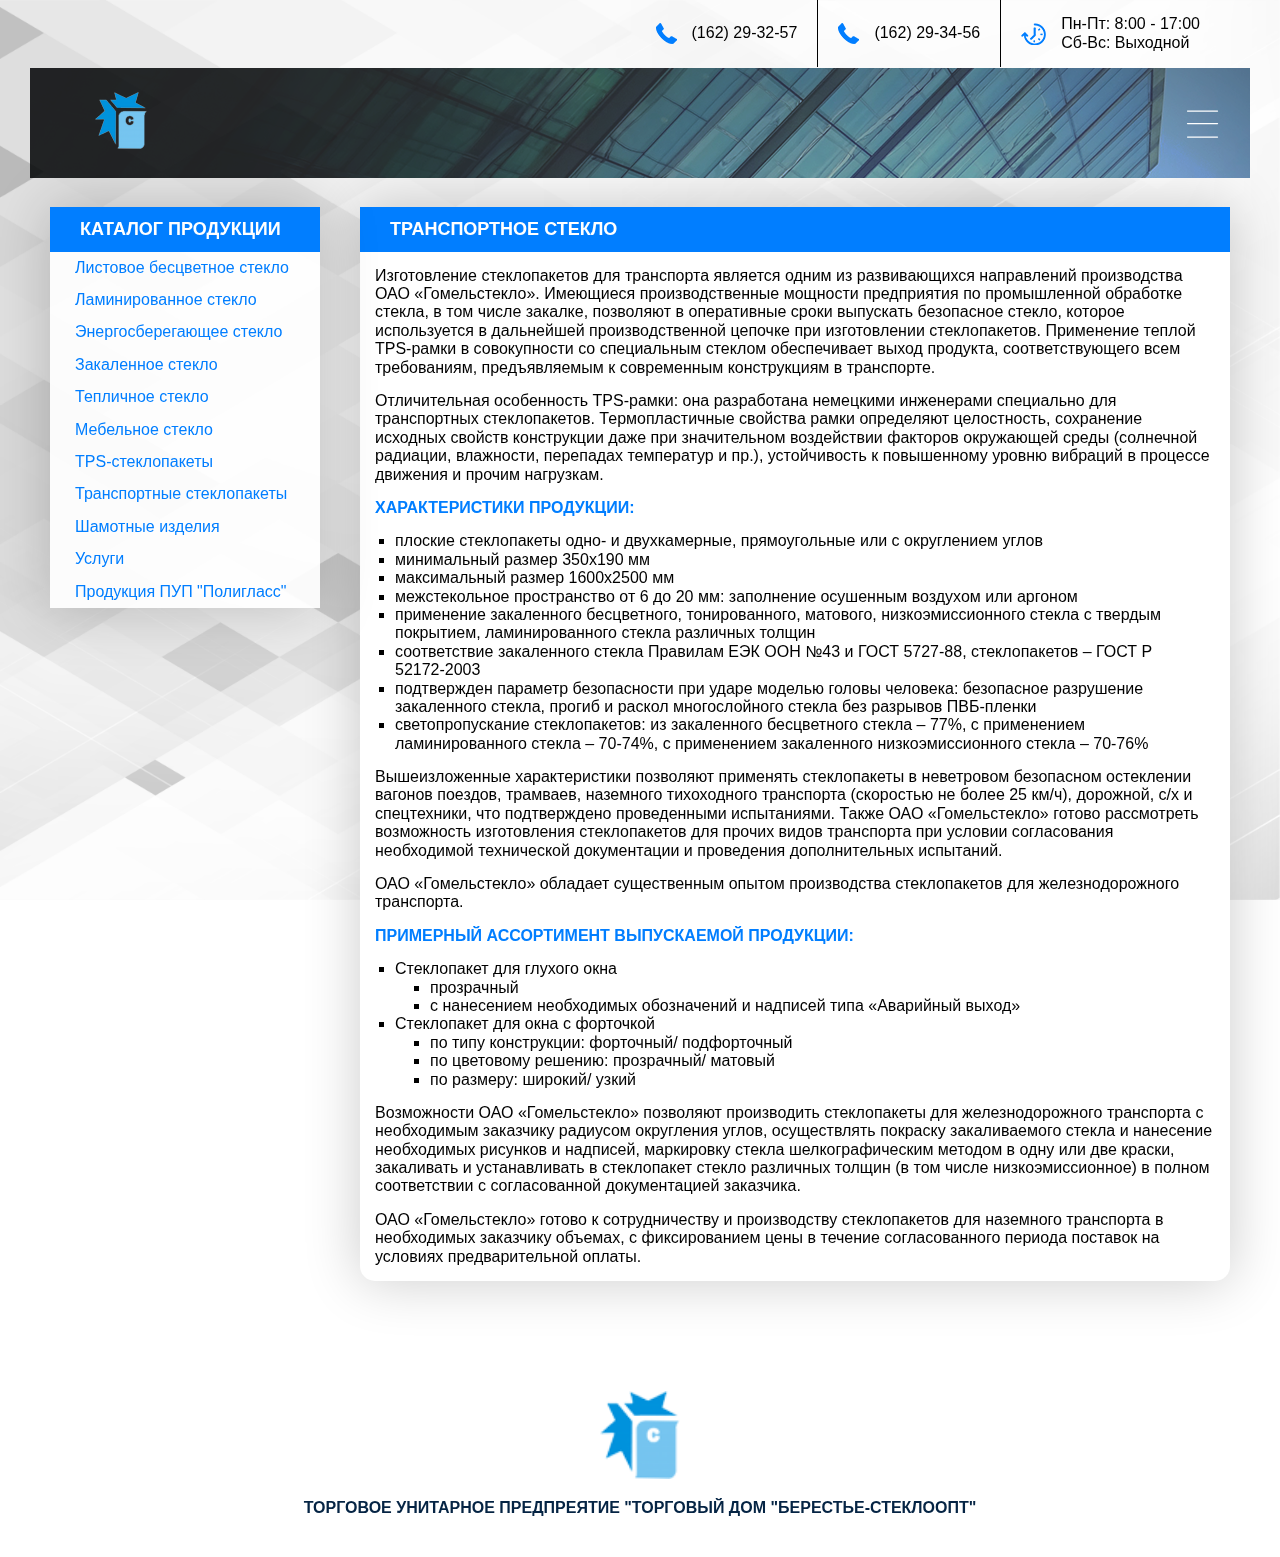
<file: transport__glass.html>
<!DOCTYPE html><!--[if lt IE 7 ]><html class="ie ie6" lang="en"> <![endif]-->
<!--[if IE 7 ]><html class="ie ie7" lang="en"> <![endif]-->
<!--[if IE 8 ]><html class="ie ie8" lang="en"> <![endif]-->
<!--[if (gte IE 9)|!(IE)]><!--><html lang="en" class="no-js"> <!--<![endif]-->
<html lang="ru">
  <head>
    <meta charset="utf-8">
    <title>INDEX</title>
    <meta name="description" content="">
    <meta name="viewport" content="width=device-width">
    <meta name="format-detection" content="telephone=no">
    <!--link(rel='shortcut icon', href='assets/img/favicon.ico')-->
    <link rel="stylesheet" href="assets/css/foundation.css">
    <link rel="stylesheet" href="assets/css/main.css"><!--[if lt IE 9]>
    <script src="http://cdnjs.cloudflare.com/ajax/libs/html5shiv/3.7.2/html5shiv.min.js"></script><![endif]-->
  </head>
  <body>
    <div class="wrapper">
      <div class="content">
        <header class="header">
          <div class="contactNumber">
            <div><img src="assets/img/decor/call.png">
              <p><a href="tel:80162293257">(162) 29-32-57</a></p>
            </div>
            <div><img src="assets/img/decor/call.png">
              <p><a href="tel:80162293456">(162) 29-34-56</a></p>
            </div>
            <div><img src="assets/img/decor/time.png">
              <p>Пн-Пт: 8:00 - 17:00<br>Сб-Вс: Выходной</p>
            </div>
          </div>
          <nav class="navMenu"><a href="index.html"><img class="logo" src="assets/img/decor/logo.png"></a>
            <div class="topMenu"><a href="../index.html">главная</a><a href="flat__glass__sheet.html">каталог продукции</a>
              <div class="pos"><a class="out" href="#!">Информация<i class="fa fa-arrow-down"></i></a>
                <div class="submenu"><a href="about__company.html">о&nbsp;предприятии</a><a href="news.html">новости</a></div>
              </div><a href="contact__info.html">контакты</a>

            </div>
            <svg class="burger" viewbox="0 0 800 600">
              <path class="top_bar" d="M300,220 C300,220 520,220 540,220 C740,220 640,540 520,420 C440,340 300,200 300,200"></path>
              <path class="middle_bar" d="M300,320 L540,320"></path>
              <path class="bottom_bar" d="M300,210 C300,210 520,210 540,210 C740,210 640,530 520,410 C440,330 300,190 300,190" transform="translate(480, 320) scale(1, -1) translate(-480, -318)"></path>
            </svg>
          </nav><img class="bG" src="assets/img/decor/bg.png">
          <div class="blackModal"></div>
          <form class="input modalInput" action="send.php" method="post" target="hidden">
            <input type="text" name="contact-name" placeholder="Укажите ФИО" required="">
            <input type="text" name="contact-phone" placeholder="Укажите e-mail" required="">
            <input type="submit" value="Отправить">
          </form>
        </header>
        <div class="flat">
          <div class="flat__glass__sheet__nav">
            <div class="only__nav">
              <div class="flat__glass__sheet__nav__header">
                <p>каталог продукции</p>
              </div><a class="llat__nav" href="flat__glass__sheet.html">листовое бесцветное стекло</a><a class="llat__nav" href="laminated__glass.html">ламинированное стекло</a><a class="llat__nav" href="energy__saving__glass.html">энергосберегающее стекло</a><a class="llat__nav" href="mirror__glass.html">закаленное стекло</a><a class="llat__nav" href="hothouse__glass.html">тепличное стекло</a><a class="llat__nav" href="furniture__glass.html">мебельное стекло</a><a class="llat__nav" href="TPS__glass.html">TPS-стеклопакеты</a><a class="llat__nav" href="transport__glass.html">транспортные стеклопакеты</a><a class="llat__nav" href="chamotte.html">шамотные изделия</a><a class="llat__nav" href="services.html">услуги</a><a class="llat__nav" href="product__PUP.html">продукция ПУП "Полигласс"</a>
              <div class="button__arrow">
                <div class="fa fa-chevron-right"></div>
              </div>
            </div>
          </div>
          <div class="flat__glass__sheet__info">
            <div class="flat__glass__sheet__nav__header">
              <p class="tl5 top__text">транспортное стекло</p>
            </div>
            <div class="TPS">
              <p>Изготовление стеклопакетов для транспорта является одним из развивающихся направлений производства ОАО «Гомельстекло». Имеющиеся производственные мощности предприятия по промышленной обработке стекла, в том числе закалке, позволяют в оперативные сроки выпускать безопасное стекло, которое используется в дальнейшей производственной цепочке при изготовлении стеклопакетов. Применение теплой TPS-рамки в совокупности со специальным стеклом обеспечивает выход продукта, соответствующего всем требованиям, предъявляемым к современным конструкциям в транспорте.</p>
              <p>Отличительная особенность TPS-рамки: она разработана немецкими инженерами специально для транспортных стеклопакетов. Термопластичные свойства рамки определяют целостность, сохранение исходных свойств конструкции даже при значительном воздействии факторов окружающей среды (солнечной радиации, влажности, перепадах температур и пр.), устойчивость к повышенному уровню вибраций в процессе движения и прочим нагрузкам.</p>
              <p class="strong">Характеристики продукции:</p>
              <ul>
                <li>плоские стеклопакеты одно- и двухкамерные, прямоугольные или с округлением углов</li>
                <li>минимальный размер 350х190 мм</li>
                <li>максимальный размер 1600х2500 мм</li>
                <li>межстекольное пространство от 6 до 20 мм: заполнение осушенным воздухом или аргоном</li>
                <li>применение закаленного бесцветного, тонированного, матового, низкоэмиссионного стекла с твердым покрытием, ламинированного стекла различных толщин</li>
                <li>соответствие закаленного стекла Правилам ЕЭК ООН №43 и ГОСТ 5727-88, стеклопакетов – ГОСТ Р 52172-2003</li>
                <li>подтвержден параметр безопасности при ударе моделью головы человека: безопасное разрушение закаленного стекла, прогиб и раскол многослойного стекла без разрывов ПВБ-пленки</li>
                <li>светопропускание стеклопакетов: из закаленного бесцветного стекла – 77%, с применением ламинированного стекла – 70-74%, с применением закаленного низкоэмиссионного стекла – 70-76%</li>
              </ul>
              <p>Вышеизложенные характеристики позволяют применять стеклопакеты в неветровом безопасном остеклении вагонов поездов, трамваев, наземного тихоходного транспорта (скоростью не более 25 км/ч), дорожной, с/х и спецтехники, что подтверждено проведенными испытаниями. Также ОАО «Гомельстекло» готово рассмотреть возможность изготовления стеклопакетов для прочих видов транспорта при условии согласования необходимой технической документации и проведения дополнительных испытаний.</p>
              <p>ОАО «Гомельстекло» обладает существенным опытом производства стеклопакетов для железнодорожного транспорта.</p>
              <p class="strong">Примерный ассортимент выпускаемой продукции:</p>
              <ul>
                <li>Стеклопакет для глухого окна
                  <ul>
                    <li>прозрачный</li>
                    <li>с нанесением необходимых обозначений и надписей типа «Аварийный выход»</li>
                  </ul>
                </li>
                <li>Стеклопакет для окна с форточкой
                  <ul>
                    <li>по типу конструкции: форточный/ подфорточный</li>
                    <li>по цветовому решению: прозрачный/ матовый</li>
                    <li>по размеру: широкий/ узкий</li>
                  </ul>
                </li>
              </ul>
              <p>Возможности ОАО «Гомельстекло» позволяют производить стеклопакеты для железнодорожного транспорта с необходимым заказчику радиусом округления углов, осуществлять покраску закаливаемого стекла и нанесение необходимых рисунков и надписей, маркировку стекла шелкографическим методом в одну или две краски, закаливать и устанавливать в стеклопакет стекло различных толщин (в том числе низкоэмиссионное) в полном соответствии с согласованной документацией заказчика.</p>
              <p>ОАО «Гомельстекло» готово к сотрудничеству и производству стеклопакетов для наземного транспорта в необходимых заказчику объемах, с фиксированием цены в течение согласованного периода поставок на условиях предварительной оплаты.</p>
            </div>
          </div>
        </div>
      </div>
      <div class="footer"><img src="assets/img/decor/logo.png">
        <div class="footerText">Торговое Унитарное Предпреятие "Торговый дом "Берестье-стеклоопт"</div>
        <iframe class="hide" src="about:blank" name="hidden"></iframe>
      </div>
    </div>
    <script src="assets/js/foundation.js" defer></script>
    <script src="assets/js/app.js" defer></script>
    <script src="assets/js/send.php" defer></script>
  </body>
</html>
</file>
